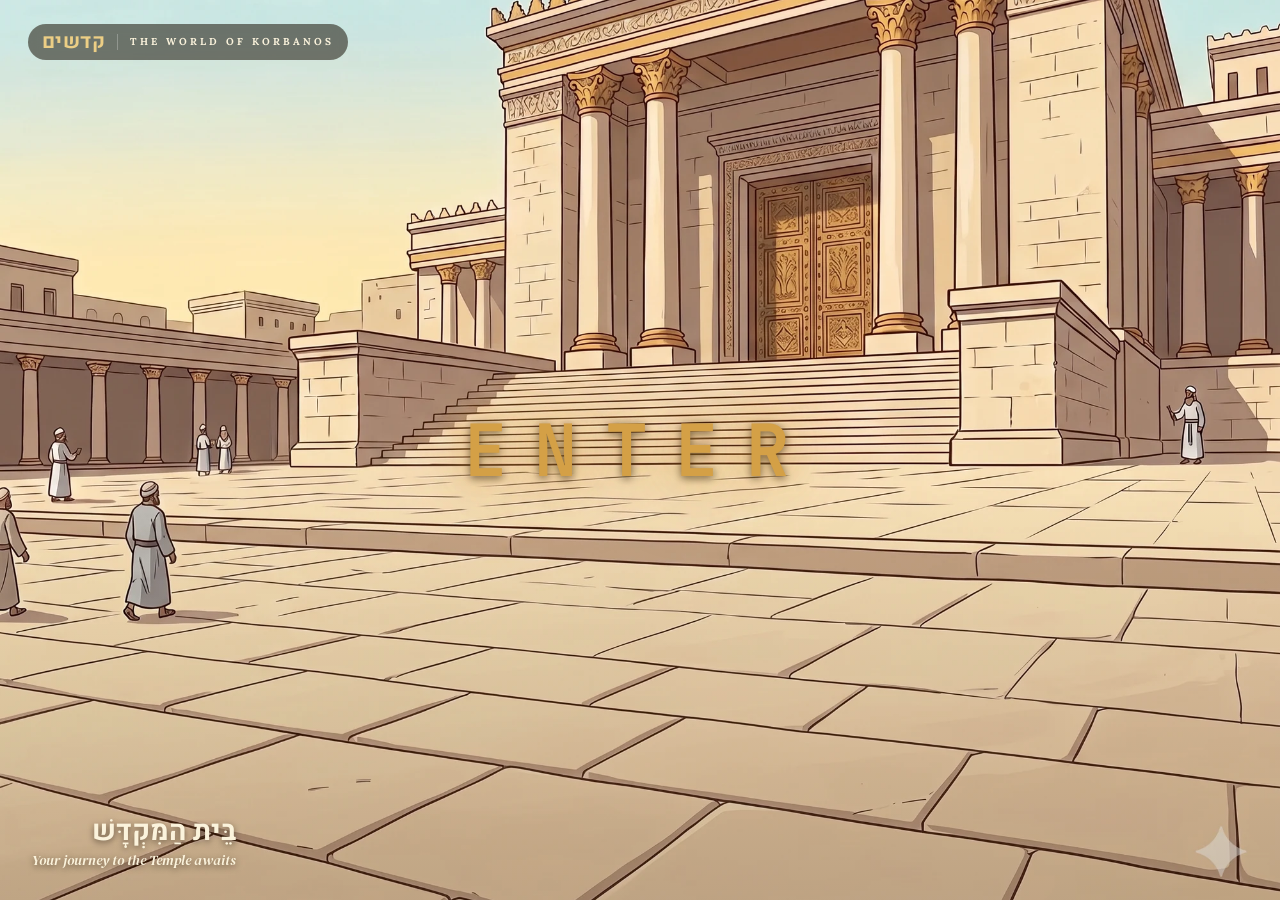
<file: web-app/kodshim-training.html>
<!doctype html>
<html lang="en">
<head>
<meta charset="utf-8" />
<meta name="viewport" content="width=device-width,initial-scale=1" />
<title>Kodshim Training</title>
<link rel="icon" href="data:image/svg+xml,%3Csvg xmlns='http://www.w3.org/2000/svg' viewBox='0 0 64 64'%3E%3Crect width='64' height='64' rx='12' fill='%23D4A046'/%3E%3Ctext x='32' y='44' font-size='34' text-anchor='middle' font-family='serif' fill='%232A1E10'%3E%D7%A7%3C/text%3E%3C/svg%3E" />

<!-- Fonts -->
<link rel="preconnect" href="https://fonts.googleapis.com" />
<link rel="preconnect" href="https://fonts.gstatic.com" crossorigin />
<link rel="stylesheet" href="https://fonts.googleapis.com/css2?family=DM+Serif+Display:ital@0;1&family=Lora:ital,wght@0,400;0,500;0,600;0,700;1,400;1,500&family=Lexend:wght@400;500;600;700&family=Atkinson+Hyperlegible:ital,wght@0,400;0,700;1,400;1,700&family=Heebo:wght@400;500;700;900&family=Frank+Ruhl+Libre:wght@400;500;700&family=JetBrains+Mono:wght@400;500&display=swap" />

<!-- Base palette + intro/welcome styles -->
<link rel="stylesheet" href="kodshim-styles.css" />
<!-- Lesson + quiz screen styles -->
<link rel="stylesheet" href="kodshim-screens.css" />
<!-- Shared pieces: stars, modals, settings -->
<link rel="stylesheet" href="kodshim-game.css" />
<!-- The journey map and the scene -->
<link rel="stylesheet" href="kodshim-play.css" />
</head>
<body>
  <div id="root"></div>

  <!-- React + Babel (vendored, so the game works offline and from any folder) -->
  <script src="vendor/react.production.min.js"></script>
  <script src="vendor/react-dom.production.min.js"></script>
  <script src="vendor/babel.min.js"></script>

  <!-- Content: one file per level, plus the cited source texts -->
  <script src="content/level-1.js"></script>
  <script src="content/level-2.js"></script>
  <script src="content/level-3.js"></script>
  <script src="content/level-4.js"></script>
  <script src="content/level-5.js"></script>
  <script src="kodshim-sources.js"></script>

  <!-- Engine (no React) -->
  <script src="kodshim-engine.js"></script>
  <script src="kodshim-music.js"></script>

  <!-- Components -->
  <script type="text/babel" src="kodshim-ui.jsx"></script>
  <script type="text/babel" src="kodshim-quiz.jsx"></script>
  <script type="text/babel" src="kodshim-intro.jsx"></script>
  <script type="text/babel" src="kodshim-scene.jsx"></script>
  <script type="text/babel" src="kodshim-map.jsx"></script>
  <script type="text/babel" src="kodshim-app.jsx"></script>
</body>
</html>
</file>
<file: web-app/kodshim-styles.css>
/* ─────────────────────────────────────────────────────────────────────
   KODSHIM — Level 1
   Single aesthetic: training manual for kohen-in-training.
   Warm cream paper · deep ink · single muted gold accent · tight type scale.
   ───────────────────────────────────────────────────────────────────── */

:root {
  /* color — inspired by the cartoon scenes' palette */
  --bg:        #C2B19E;          /* warm taupe (cartoon backdrop) */
  --bg-2:      #B0A18C;          /* deeper taupe shadow */
  --paper:     #F4E9CE;          /* cream parchment surface */
  --paper-2:   #FBF3DC;          /* lighter cream */
  --ink:       #2A1E10;          /* dark warm brown */
  --ink-soft:  #6B5538;
  --ink-mute:  #9B886A;
  --rule:      #C9B68A;
  --rule-soft: #DDC9A1;
  --gold:      #D4A046;          /* heichal doors */
  --gold-deep: #9A6E1F;
  --gold-pale: #ECCE85;
  --blue:      #4F77A4;          /* kohen gadol robe */
  --blue-deep: #2E5180;
  --blue-pale: #B9CBE0;
  --ok:        #6B8A3F;
  --err:       #B85A3D;
  --shadow:    0 2px 0 rgba(28,20,10,.08), 0 18px 40px -22px rgba(28,20,10,.5);

  /* type */
  --font-display: "DM Serif Display", "Lora", Georgia, serif;
  --font-body:    "Lora", Georgia, serif;
  --font-he:      "Heebo", "Frank Ruhl Libre", "David Libre", Arial, sans-serif;
  --font-mono:    "JetBrains Mono", ui-monospace, Menlo, monospace;

  /* scale */
  --t-cap:    12px;
  --t-tiny:   13px;
  --t-body:   16px;
  --t-lead:   18px;
  --t-h3:     22px;
  --t-h2:     28px;
  --t-h1:     38px;
  --t-he-inline: 22px;
  --t-he-card:   60px;
  --t-num-big:   44px;

  --radius:    10px;
  --radius-lg: 18px;
}

* { box-sizing: border-box; }
html, body {
  margin: 0; padding: 0;
  height: 100%;
  -webkit-font-smoothing: antialiased;
  text-rendering: optimizeLegibility;
}
body {
  font-family: var(--font-body);
  font-size: var(--t-body);
  line-height: 1.55;
  color: var(--ink);
  background: var(--bg);
  overflow: hidden;
}
/* warm paper grain */
body::before {
  content: ""; position: fixed; inset: 0;
  background:
    radial-gradient(rgba(110, 80, 30, .045) 1px, transparent 1.5px) 0 0 / 14px 14px,
    radial-gradient(rgba(110, 80, 30, .03) 1px, transparent 1.5px) 7px 7px / 14px 14px;
  pointer-events: none; z-index: 0;
}
button { font-family: inherit; cursor: pointer; }

/* ─── Shared atoms ─────────────────────────────────────────────────── */
.eyebrow {
  font-family: var(--font-mono);
  font-size: var(--t-cap);
  letter-spacing: .22em;
  text-transform: uppercase;
  color: var(--ink-soft);
}
.eyebrow b { color: var(--ink); font-weight: 500; }
.eyebrow.gold { color: var(--gold-deep); }
.eyebrow .sep::before { content: "·"; margin: 0 .55em; color: var(--ink-mute); }

.rule-line {
  display: flex; align-items: center; gap: 12px;
}
.rule-line::before, .rule-line::after {
  content: ""; flex: 1; height: 1px; background: var(--rule);
}

.he { font-family: var(--font-he); direction: rtl; unicode-bidi: isolate; }
.he-inline {
  font-family: var(--font-he);
  font-weight: 500;
  font-size: var(--t-he-inline);
  color: var(--ink);
  line-height: 1;
  direction: rtl;
  unicode-bidi: isolate;
}

.flourish {
  display: inline-block;
  font-family: var(--font-display);
  color: var(--gold);
  user-select: none;
}

/* ─── App shell ────────────────────────────────────────────────────── */
.app {
  position: relative; z-index: 1;
  width: 100vw; height: 100vh;
  display: flex; flex-direction: column;
  overflow: hidden;
}

.top-bar {
  display: flex; align-items: center; justify-content: space-between;
  padding: 16px 32px;
  border-bottom: 1px solid var(--rule);
  background: var(--bg);
  position: relative;
}
.brand {
  background: none; border: none; padding: 0;
  display: flex; align-items: baseline; gap: 14px;
  cursor: pointer;
}
.brand-mark {
  font-family: var(--font-he);
  font-weight: 500;
  font-size: 24px;
  color: var(--gold-deep);
  line-height: 1;
}
.brand-name {
  font-family: var(--font-display);
  font-size: 14px;
  font-weight: 600;
  letter-spacing: .32em;
  color: var(--ink);
}
.brand-sub {
  font-family: var(--font-mono);
  font-size: var(--t-cap);
  letter-spacing: .2em;
  text-transform: uppercase;
  color: var(--ink-soft);
}
.top-right {
  display: flex; align-items: center; gap: 18px;
}
.step-indicator {
  font-family: var(--font-mono);
  font-size: var(--t-cap);
  letter-spacing: .22em;
  text-transform: uppercase;
  color: var(--ink-soft);
}
.step-indicator b { color: var(--gold-deep); font-weight: 500; }

.stage {
  flex: 1;
  display: flex; align-items: stretch; justify-content: stretch;
  position: relative;
  overflow: hidden;
}

/* ─── Buttons ──────────────────────────────────────────────────────── */
.btn {
  display: inline-flex; align-items: center; gap: 10px;
  padding: 12px 22px;
  font-family: var(--font-display);
  font-size: var(--t-body);
  font-weight: 600;
  letter-spacing: .04em;
  color: var(--paper-2);
  background: var(--ink);
  border: 1px solid var(--ink);
  border-bottom: 3px solid #000;
  border-radius: var(--radius);
  transition: transform .12s, box-shadow .12s;
}
.btn:hover { transform: translateY(-1px); }
.btn:active { transform: translateY(1px); border-bottom-width: 2px; }
.btn.gold {
  background: var(--gold-deep); border-color: var(--gold-deep);
  border-bottom-color: #4d3508;
}
.btn.ghost {
  background: transparent; color: var(--ink); border-color: var(--rule);
  border-bottom: 1px solid var(--rule);
}
.btn.ghost:hover { background: var(--paper); }
.btn:disabled { opacity: .35; cursor: not-allowed; transform: none; }

.icon-btn {
  width: 36px; height: 36px;
  display: grid; place-items: center;
  background: var(--paper);
  border: 1px solid var(--rule);
  border-radius: var(--radius);
  border-bottom: 2px solid var(--rule);
  color: var(--ink);
  font-size: 16px;
  transition: transform .12s, background .12s;
}
.icon-btn:hover:not(:disabled) { transform: translateY(-1px); background: var(--paper-2); }
.icon-btn:disabled { opacity: .35; cursor: not-allowed; }

/* ─── INTRO · Welcome + Tutorial scenes ────────────────────────────── */
/* Both scenes share a full-bleed cartoon backdrop. Scene 2 brings in the
   kohen-gadol teaching scene on the right and overlays a vertical strip
   of 15 numbered steps. */

.intro {
  position: relative;
  width: 100%; height: 100%;
  overflow: hidden;
  background: var(--bg);
}

/* Crossfade in the tutorial scene when arriving from the welcome scene.
   The welcome scene unmounts as the tutorial mounts, so animating the
   fresh tutorial container gives a smooth fade-in over the previous frame. */
.intro-tutorial {
  animation: scene-fade-in 900ms ease-out both;
}
@keyframes scene-fade-in {
  from { opacity: 0; }
  to   { opacity: 1; }
}

/* The backdrop image (Heichal + steps illustration) */
.heichal-backdrop {
  position: absolute;
  top: 0; bottom: 0; left: 0;
  width: 100%;
  background: url("assets/heichal-steps.webp") center center / cover no-repeat;
  transition: width 1s cubic-bezier(.65,.05,.2,1),
              background-position 1s cubic-bezier(.65,.05,.2,1);
}
.intro-tutorial .heichal-backdrop {
  width: 100%;
  background-position: center center;
  filter: blur(5px) saturate(.9);
  transform: scale(1.05); /* hide soft edges left by the blur */
}
/* subtle ink wash on the bottom edge so the modal seats nicely */
.heichal-backdrop::after {
  content: "";
  position: absolute; inset: 0;
  background:
    linear-gradient(180deg, transparent 55%, rgba(28,20,10,.18) 100%);
  pointer-events: none;
}
/* darker veil on the tutorial scene so the card pops over the blurred backdrop */
.intro-tutorial .heichal-backdrop::after {
  background:
    linear-gradient(180deg, rgba(28,20,10,.18) 0%, rgba(28,20,10,.32) 100%);
}

/* Teaching scene pane (tutorial only) */
.teaching-pane {
  position: absolute;
  top: 0; right: 0; bottom: 0;
  width: 42%;
  background: var(--bg);
  display: flex; align-items: center; justify-content: center;
  padding: 48px 40px 120px;
  opacity: 0;
  transform: translateX(40px);
  pointer-events: none;
  transition: opacity .95s .35s ease, transform 1.05s .35s cubic-bezier(.65,.05,.2,1);
}
/* Tutorial: move the image to the LEFT, transparent background so the
   blurred Heichal shows through behind it */
.intro-tutorial .teaching-pane {
  left: 0; right: auto;
  width: 36%;
  background: transparent;
  padding: 64px 32px 96px;
  opacity: 1; transform: translateX(0);
  pointer-events: auto;
}
.intro-tutorial .teaching-img {
  max-width: 380px;
  filter: drop-shadow(0 12px 28px rgba(28,20,10,.35));
}

/* ─── Tutorial scene: two figures flanking the card ─────────────────── */
/* Each figure is anchored to the bottom of the scene at the same y as
   step 01 (which sits at bottom: 72px). align-items:flex-end keeps the
   image's bottom edge flush with step 01's bottom.
   Horizontally, both figures are positioned relative to the page's
   center — the left figure's RIGHT edge sits at (center - gap-left), the
   right figure's LEFT edge sits at (center + gap-right). Dial the two
   gap variables to push the figures apart or pull them in. */
.intro-tutorial {
  /* Card is max-width 500px and centered, so its outer edges live at
     center ± 250px. Default the gaps to 250px so each figure sits flush
     against the corresponding side of the card. Increase to add a gap. */
  --figure-gap-left: 250px;
  --figure-gap-right: 250px;
}
.intro-tutorial .figure {
  position: absolute;
  bottom: 72px;
  height: 62vh;
  max-height: 560px;
  display: flex;
  align-items: flex-end;
  justify-content: center;
  z-index: 4;
  pointer-events: none;
}
.intro-tutorial .figure-left {
  left: auto;
  right: calc(50% + var(--figure-gap-left));
}
.intro-tutorial .figure-right {
  left: calc(50% + var(--figure-gap-right));
  right: auto;
  /* The student should always read as smaller than the kohen gadol —
     cap this figure at 78% of the left figure's height. */
  height: calc(62vh * 0.78);
  max-height: calc(560px * 0.78);
}
.intro-tutorial .figure-img {
  height: 100%;
  width: auto;
  max-width: 38vw; /* safety cap so a very wide source can't overflow */
  object-fit: contain;
  filter: drop-shadow(0 14px 30px rgba(28,20,10,.40));
}
.teaching-img {
  width: 100%;
  max-width: 480px;
  height: auto;
  max-height: 100%;
  object-fit: contain;
  filter: drop-shadow(0 8px 24px rgba(28,20,10,.18));
}

/* Step indicator strip — vertical numbered chips along left edge of backdrop */
.steps-strip {
  position: absolute;
  top: 50%;
  left: 32px;
  transform: translateY(-50%);
  display: flex; flex-direction: column-reverse; /* 01 at bottom, 15 at top */
  gap: 6px;
  z-index: 6;
  opacity: 0;
  transition: opacity .8s .5s ease, transform .8s .5s ease;
}
.intro-tutorial .steps-strip {
  opacity: 1;
  /* Anchor to the bottom so the figures (also anchored to the bottom)
     line up with the bottom of step 01. */
  top: auto;
  bottom: 72px;
  left: auto;
  right: 56px;
  transform: none;
  align-items: flex-end; /* right-align chips inside the column */
  gap: 0;
}

.step-chip {
  position: relative;
  width: 44px; height: 28px;
  display: flex; align-items: center; justify-content: center;
  border: 1px solid var(--ink-soft);
  border-radius: 6px;
  background: rgba(244, 233, 206, .92);
  color: var(--ink);
  font-family: var(--font-body);
  font-size: 13px;
  font-weight: 600;
  letter-spacing: .04em;
  cursor: pointer;
  transition: transform .15s, background .15s, border-color .15s;
  padding: 0;
  font-family: inherit;
}
.step-chip:hover:not(:disabled) {
  transform: translateX(2px);
}
.step-chip.locked {
  background: rgba(176, 161, 140, .55);
  color: var(--ink-mute);
  border-color: var(--ink-mute);
  cursor: not-allowed;
}
.step-chip.active {
  background: var(--gold);
  border-color: var(--gold-deep);
  color: var(--paper-2);
  box-shadow: 0 2px 0 var(--gold-deep), 0 6px 20px -6px rgba(212,160,70,.7);
}
.step-chip.active::after {
  /* tiny chevron pointing into the scene */
  content: "›";
  position: absolute;
  right: -16px;
  top: 50%;
  transform: translateY(-50%);
  font-size: 16px;
  color: var(--gold-deep);
  font-weight: 700;
}

/* ─── Tutorial scene: chips rendered as a right-triangle staircase ──── */
/* Right edges are aligned (the strip is anchored at right: 56px and chips
   are flex-end aligned). Widths grow as the step number decreases, so the
   LEFT edges trace a diagonal — step 01 is the widest, step 15 the narrowest. */
.intro-tutorial .step-chip {
  width: calc(64px + (15 - var(--idx, 1)) * 12px); /* 64..232px */
  height: 32px;
  font-size: 14px;
  border-radius: 4px;
  border: 1.5px solid var(--ink-soft);
  border-bottom: 4px solid rgba(28,20,10,.45);
  background: rgba(244, 233, 206, .98);
  box-shadow:
    0 3px 0 rgba(28,20,10,.18),
    0 10px 18px -8px rgba(28,20,10,.45);
  transform: none;
  justify-content: flex-end;
  padding-right: 14px;
}
.intro-tutorial .step-chip:hover:not(:disabled) {
  transform: translateX(-4px);
  filter: brightness(1.05);
}
.intro-tutorial .step-chip.locked {
  background: rgba(176, 161, 140, .75);
  color: var(--ink);
  border-color: rgba(28, 20, 10, .55);
}
.intro-tutorial .step-chip.active {
  background: var(--gold);
  border-color: var(--gold-deep);
  border-bottom-color: var(--gold-deep);
  color: var(--paper-2);
  box-shadow:
    0 3px 0 var(--gold-deep),
    0 12px 22px -6px rgba(212,160,70,.7);
}
.intro-tutorial .step-chip.active::after {
  display: none; /* chevron pointed into the old right-side scene; not needed now */
}

/* Steps strip label */
.steps-strip-label {
  margin-bottom: 4px;
  font-family: var(--font-body);
  font-size: 11px;
  font-weight: 600;
  letter-spacing: .2em;
  text-transform: uppercase;
  color: var(--paper-2);
  text-shadow: 0 1px 2px rgba(28,20,10,.4);
  writing-mode: vertical-rl;
  transform: rotate(180deg);
  align-self: center;
  margin-top: 6px;
}

/* Overlay layer for popups */
.intro-overlay {
  position: absolute; inset: 0;
  display: flex; align-items: center; justify-content: center;
  pointer-events: none;
  z-index: 10;
  padding: 32px;
}
.intro-tutorial .intro-overlay {
  align-items: center;
  justify-content: center;
  padding: 32px;
}

.intro-modal {
  pointer-events: auto;
  background: rgba(251, 243, 220, 0.96);
  -webkit-backdrop-filter: blur(10px) saturate(120%);
  backdrop-filter: blur(10px) saturate(120%);
  border: 1.5px solid var(--gold);
  border-bottom: 4px solid var(--gold-deep);
  border-radius: 18px;
  padding: 36px 44px;
  box-shadow:
    0 30px 80px -20px rgba(28,20,10,.55),
    0 8px 24px -8px rgba(28,20,10,.35),
    inset 0 1px 0 rgba(255,255,255,.6);
  text-align: left;
  position: relative;
  z-index: 12;
  opacity: 1;
}
.intro-modal::before {
  content: "✦";
  position: absolute;
  top: 14px; right: 18px;
  color: var(--gold);
  opacity: .55;
  font-size: 13px;
}

.brand-mark-big {
  font-family: var(--font-he);
  font-size: 32px;
  font-weight: 700;
  color: var(--gold-deep);
  line-height: 1;
  display: block;
  letter-spacing: .02em;
}
.modal-h {
  font-family: var(--font-display);
  font-weight: 400;
  font-size: var(--t-h1);
  line-height: 1.1;
  margin: 10px 0 12px;
  color: var(--ink);
  letter-spacing: -.005em;
}
.modal-h.sm { font-size: 26px; }
.modal-p {
  font-family: var(--font-body);
  font-size: 16px;
  line-height: 1.6;
  color: var(--ink-soft);
  margin: 0 0 24px;
  max-width: 44ch;
}
.modal-p .em { color: var(--blue-deep); font-style: italic; font-weight: 500; }
.modal-foot {
  margin-top: 18px;
  padding-top: 16px;
  border-top: 1px dashed var(--rule);
  display: flex; align-items: center; gap: 10px;
}
.dot-sep { color: var(--ink-mute); }

/* Eyebrow refresh — friendlier without mono caps */
.eyebrow {
  font-family: var(--font-body);
  font-size: 12px;
  font-weight: 600;
  letter-spacing: .2em;
  text-transform: uppercase;
  color: var(--ink-soft);
}
.eyebrow.gold { color: var(--gold-deep); }
.eyebrow.blue { color: var(--blue-deep); }

.btn.lg { padding: 14px 28px; font-size: 17px; white-space: nowrap; }
.btn .arrow { display: inline-block; transition: transform .2s; margin-left: 10px; font-weight: 400; }
.btn:hover .arrow { transform: translateX(4px); }

/* Welcome modal — slightly larger, centered */
.welcome-modal {
  max-width: 480px;
  animation: welcome-fade-in 350ms ease-out both;
}
@keyframes welcome-fade-in {
  from { opacity: 0; transform: translateY(8px); }
  to   { opacity: 1; transform: translateY(0); }
}

/* Tutorial modal — bottom-left of backdrop (leaves teaching pane visible) */
.tutorial-modal {
  max-width: 500px; width: auto;
  /* The card now carries more copy — keep it inside the viewport and
     let the body scroll if the user is on a short window. */
  max-height: 78vh;
  overflow-y: auto;
  overscroll-behavior: contain;
}
/* Callout for the "three hearts" point — visually separate from the list */
.tutorial-callout {
  margin: 4px 0 20px;
  padding: 12px 14px;
  background: rgba(212, 160, 70, 0.10);
  border-left: 3px solid var(--gold-deep);
  border-radius: 4px;
}
.tutorial-callout strong {
  font-family: var(--font-display);
  font-weight: 400;
  font-size: 16px;
  color: var(--ink);
  display: block;
  margin-bottom: 4px;
  line-height: 1.2;
}
.tutorial-callout p {
  font-family: var(--font-body);
  font-size: 13px;
  line-height: 1.5;
  color: var(--ink-soft);
  margin: 0;
}
.tutorial-list {
  list-style: none; padding: 0; margin: 0 0 20px;
  display: flex; flex-direction: column; gap: 12px;
}
.tutorial-list li {
  display: grid; grid-template-columns: 36px 1fr; gap: 12px;
  align-items: flex-start;
}
.tutorial-list .num {
  font-family: var(--font-display);
  font-size: 22px;
  color: var(--gold-deep);
  line-height: 1;
  padding-top: 2px;
  font-weight: 400;
}
.tutorial-list strong {
  font-family: var(--font-display);
  font-weight: 400;
  font-size: 18px;
  color: var(--ink);
  display: block;
  margin-bottom: 2px;
  line-height: 1.2;
}
.tutorial-list p {
  font-family: var(--font-body);
  font-size: 14px;
  line-height: 1.5;
  color: var(--ink-soft);
  margin: 0;
}
.he-inline-sm {
  font-family: var(--font-he);
  font-weight: 700;
  color: var(--gold-deep);
  font-size: 15px;
  direction: rtl;
  unicode-bidi: isolate;
}

/* Decorative scene caption — sits over the backdrop, welcome scene only */
.scene-caption {
  position: absolute;
  left: 32px; bottom: 28px;
  z-index: 6;
  display: flex; flex-direction: column; gap: 4px;
  color: var(--paper-2);
  text-shadow: 0 2px 6px rgba(28,20,10,.55);
  opacity: 1;
  transition: opacity .6s ease;
}
.intro-tutorial .scene-caption { opacity: 0; pointer-events: none; }
.scene-caption .he {
  font-family: var(--font-he);
  font-weight: 700;
  font-size: 28px;
  line-height: 1;
}
.scene-caption .en {
  font-family: var(--font-display);
  font-style: italic;
  font-size: 14px;
}

/* Kodshim wordmark in top-left of intro */
.intro-brand {
  position: absolute;
  top: 24px; left: 28px;
  z-index: 7;
  display: flex; align-items: center; gap: 12px;
  padding: 8px 14px;
  background: rgba(28, 20, 10, .55);
  -webkit-backdrop-filter: blur(8px);
  backdrop-filter: blur(8px);
  border-radius: 999px;
  color: var(--paper-2);
}
.intro-brand .he {
  font-family: var(--font-he);
  font-weight: 700;
  font-size: 20px;
  letter-spacing: .02em;
  color: var(--gold-pale);
  line-height: 1;
}
.intro-brand .en {
  font-family: var(--font-body);
  font-weight: 700;
  font-size: 10px;
  letter-spacing: .3em;
  line-height: 1;
}
.intro-brand .sep {
  width: 1px; height: 16px; background: rgba(255,255,255,.25);
}

/* ─── Tool strip (post-card tutorial scene) ─────────────────────────── */
.tool-strip {
  position: absolute;
  top: 24px;
  right: 28px;
  z-index: 8;
  display: flex; gap: 8px;
  padding: 6px;
  background: rgba(28, 20, 10, .55);
  -webkit-backdrop-filter: blur(8px);
  backdrop-filter: blur(8px);
  border-radius: 999px;
}
.tool-btn {
  position: relative;
  display: inline-flex; align-items: center; gap: 8px;
  padding: 8px 14px;
  border: 1px solid transparent;
  border-radius: 999px;
  background: transparent;
  color: var(--paper-2);
  cursor: pointer;
  font-family: var(--font-body);
  font-size: 12px;
  font-weight: 600;
  letter-spacing: .1em;
  text-transform: uppercase;
  transition: background-color .15s ease, color .15s ease, border-color .15s ease;
}
.tool-btn:hover {
  background: rgba(255,255,255,.08);
  border-color: rgba(255,255,255,.2);
}
.tool-btn .tool-ico {
  display: inline-flex; align-items: center; justify-content: center;
  width: 22px; height: 22px;
  border-radius: 999px;
  background: rgba(255,255,255,.12);
  font-family: var(--font-display);
  font-size: 14px;
  font-weight: 600;
  line-height: 1;
}
.tool-btn .tool-ico.he {
  font-family: var(--font-he);
  font-size: 12px;
}
.tool-btn .tool-label { line-height: 1; }
.tool-btn.coming-soon {
  cursor: not-allowed;
  opacity: .55;
}
.tool-btn.coming-soon:hover {
  background: rgba(255,255,255,.04);
  border-color: transparent;
}
.tool-btn.active {
  background: rgba(212, 160, 70, .22);
  border-color: rgba(212, 160, 70, .55);
  color: var(--gold-pale);
}
.tool-btn .tool-ico.playing {
  background: var(--gold);
  color: var(--ink);
  animation: tool-ico-pulse 1.6s ease-in-out infinite;
}
@keyframes tool-ico-pulse {
  0%, 100% { box-shadow: 0 0 0 0 rgba(212, 160, 70, .55); }
  50%      { box-shadow: 0 0 0 6px rgba(212, 160, 70, 0); }
}

/* Hidden audio elements for the Levi'im ensemble */
.audio-rack {
  position: absolute;
  width: 0; height: 0;
  overflow: hidden;
  pointer-events: none;
}

/* ─── Music card (centered modal, opened from the Music tab or
       "What's this music?" link on the welcome card) ─────────────────── */
.music-overlay {
  /* the overlay backdrop catches clicks to close — but the card itself
     stops propagation */
  pointer-events: auto;
  background: rgba(28, 20, 10, .42);
  -webkit-backdrop-filter: blur(2px);
  backdrop-filter: blur(2px);
  z-index: 20;
  animation: music-overlay-in 200ms ease-out both;
}
@keyframes music-overlay-in {
  from { opacity: 0; }
  to   { opacity: 1; }
}
.music-modal {
  width: min(760px, 96%);
  max-height: calc(100vh - 32px);
  padding: 24px 32px 22px;
  overflow-y: auto;
  overscroll-behavior: contain;
  padding-top: 30px;
  animation: music-modal-in 280ms ease-out both;
}
.music-modal::before { display: none; }
@keyframes music-modal-in {
  from { opacity: 0; transform: translateY(8px) scale(.985); }
  to   { opacity: 1; transform: translateY(0) scale(1); }
}
.modal-close {
  position: absolute;
  top: 12px; right: 14px;
  width: 30px; height: 30px;
  display: grid; place-items: center;
  border: 1px solid var(--rule);
  border-radius: 999px;
  background: var(--paper-2);
  color: var(--ink);
  font-family: var(--font-display);
  font-size: 18px;
  line-height: 1;
  cursor: pointer;
  transition: background .15s, transform .15s, border-color .15s;
  z-index: 2;
}
.modal-close:hover {
  background: var(--gold-pale);
  border-color: var(--gold-deep);
  transform: rotate(90deg);
}
.music-modal-body {
  display: flex;
  flex-direction: row;
  align-items: flex-start;
  gap: 18px;
  margin: 10px 0 14px;
}
.music-modal-text { flex: 1; min-width: 0; }
.music-modal-text .modal-p { font-size: 15px; line-height: 1.45; }
.music-modal-img {
  display: block;
  width: 230px;
  flex: 0 0 230px;
  height: auto;
  border-radius: 12px;
  border: 1px solid var(--rule);
  background: var(--paper-2);
  filter: drop-shadow(0 8px 18px rgba(28,20,10,.18));
}
.music-modal-text .modal-p { margin-bottom: 12px; max-width: none; }
.music-modal-text .modal-p:last-child { margin-bottom: 0; }
.music-caveat {
  font-style: italic;
  background: rgba(212, 160, 70, .10);
  border-left: 3px solid var(--gold-deep);
  padding: 8px 12px;
  border-radius: 4px;
  font-size: 12.5px !important;
  line-height: 1.5;
}
.music-caveat strong {
  font-style: normal;
  font-family: var(--font-display);
  color: var(--ink);
  margin-right: 4px;
}
.music-mixer {
  border-top: 1px dashed var(--rule);
  padding-top: 12px;
}
.music-mixer-head {
  display: flex; align-items: center; justify-content: space-between;
  gap: 12px;
  margin-bottom: 10px;
}
.music-modal-foot {
  margin: 10px 0 0;
  font-family: var(--font-display);
  font-style: italic;
  font-size: 12px;
  color: var(--ink-soft);
  line-height: 1.5;
}

.music-toggle {
  display: inline-flex; align-items: center; gap: 8px;
  padding: 5px 12px;
  border-radius: 999px;
  border: 1px solid var(--gold-deep);
  background: var(--paper-2);
  color: var(--ink);
  font-family: var(--font-body);
  font-size: 11px;
  font-weight: 700;
  letter-spacing: .14em;
  text-transform: uppercase;
  cursor: pointer;
  transition: background .15s, color .15s;
}
.music-toggle.on {
  background: var(--gold-deep);
  color: var(--paper-2);
}
.music-toggle .dot {
  width: 6px; height: 6px; border-radius: 999px;
  background: currentColor;
}
.music-list {
  list-style: none;
  margin: 0; padding: 0;
  display: flex; flex-direction: column; gap: 6px;
}
.music-item {
  display: grid;
  grid-template-columns: 28px 1fr auto 170px;
  grid-template-rows: auto;
  align-items: center;
  gap: 6px 12px;
  padding: 7px 12px;
  border: 1px solid var(--rule);
  border-radius: 10px;
  background: var(--paper-2);
}
.music-item > .music-icon   { grid-row: 1; grid-column: 1; }
.music-item > .music-name   { grid-row: 1; grid-column: 2; }
.music-item > .music-status { grid-row: 1; grid-column: 3; }
.music-item > .music-volume { grid-row: 1; grid-column: 4; }
@media (max-width: 720px) {
  .music-modal-body { flex-direction: column; }
  .music-modal-img { width: 100%; flex-basis: auto; }
  .music-item { grid-template-columns: 28px 1fr auto; grid-template-rows: auto auto; }
  .music-item > .music-volume { grid-row: 2; grid-column: 1 / -1; }
}
.music-item.locked {
  background: rgba(176, 161, 140, .35);
  color: var(--ink-soft);
}
.music-item.playing {
  border-color: var(--gold-deep);
  background: rgba(212, 160, 70, .14);
}
.music-icon {
  display: grid; place-items: center;
  width: 28px; height: 28px;
  border-radius: 999px;
  background: var(--gold-pale);
  color: var(--ink);
  font-family: var(--font-display);
  font-size: 14px;
  font-weight: 600;
}
.music-item.locked .music-icon {
  background: rgba(28, 20, 10, .18);
  color: var(--ink-mute);
}
.music-item.playing .music-icon {
  background: var(--gold);
  color: var(--ink);
}
.music-name {
  display: flex; flex-direction: row; align-items: baseline; gap: 10px;
  min-width: 0;
}
@media (max-width: 720px) { .music-name { flex-direction: column; gap: 2px; } }
.music-name .he {
  font-family: var(--font-he);
  font-weight: 600;
  font-size: 17px;
  color: var(--ink);
  direction: rtl;
  line-height: 1;
}
.music-item.locked .music-name .he { color: var(--ink-soft); }
.music-name .en {
  font-family: var(--font-display);
  font-style: italic;
  font-size: 12px;
  color: var(--ink-soft);
  line-height: 1.2;
}
.music-status {
  font-family: var(--font-mono);
  font-size: 10px;
  letter-spacing: .18em;
  text-transform: uppercase;
  color: var(--gold-deep);
  white-space: nowrap;
}
.music-item.locked .music-status { color: var(--ink-mute); }
.music-bars {
  display: inline-flex; align-items: flex-end; gap: 2px;
  height: 14px;
}
.music-bars span {
  width: 3px;
  background: var(--gold-deep);
  border-radius: 1px;
  animation: music-bar 1s ease-in-out infinite;
}
.music-bars span:nth-child(1) { animation-delay: -.6s; height: 60%; }
.music-bars span:nth-child(2) { animation-delay: -.3s; height: 90%; }
.music-bars span:nth-child(3) { animation-delay:  0s;  height: 40%; }
@keyframes music-bar {
  0%, 100% { transform: scaleY(.4); }
  50%      { transform: scaleY(1); }
}

/* Per-instrument volume slider — themed range input */
.music-volume {
  -webkit-appearance: none;
  appearance: none;
  width: 100%;
  height: 22px;
  background: transparent;
  padding: 0;
  margin: 0;
  cursor: pointer;
}
.music-volume:disabled { cursor: not-allowed; opacity: .5; }
.music-volume::-webkit-slider-runnable-track {
  height: 4px;
  border-radius: 999px;
  background: var(--rule-soft);
}
.music-volume::-moz-range-track {
  height: 4px;
  border-radius: 999px;
  background: var(--rule-soft);
}
.music-volume::-webkit-slider-thumb {
  -webkit-appearance: none;
  appearance: none;
  width: 14px; height: 14px;
  margin-top: -5px;
  border-radius: 999px;
  background: var(--gold-deep);
  border: 2px solid var(--paper-2);
  box-shadow: 0 1px 3px rgba(28,20,10,.4);
  cursor: pointer;
  transition: transform .12s;
}
.music-volume::-moz-range-thumb {
  width: 14px; height: 14px;
  border-radius: 999px;
  background: var(--gold-deep);
  border: 2px solid var(--paper-2);
  box-shadow: 0 1px 3px rgba(28,20,10,.4);
  cursor: pointer;
}
.music-volume:hover:not(:disabled)::-webkit-slider-thumb { transform: scale(1.15); }
.music-item.playing .music-volume::-webkit-slider-runnable-track,
.music-item.playing .music-volume::-moz-range-track {
  background: linear-gradient(90deg, var(--gold) 0%, var(--gold-pale) 100%);
}
.music-item.locked .music-volume::-webkit-slider-thumb,
.music-item.locked .music-volume::-moz-range-thumb {
  background: var(--ink-mute);
}

/* ─── Card CTAs + "What's this music?" link ────────────────────────── */
.welcome-eyebrow { margin-top: 10px; }
.tutorial-cta {
  display: flex;
  align-items: center;
  flex-wrap: wrap;
  gap: 14px 18px;
  margin-top: 4px;
}
.link-btn {
  background: none;
  border: none;
  padding: 4px 2px;
  font-family: var(--font-display);
  font-style: italic;
  font-size: 14px;
  color: var(--gold-deep);
  cursor: pointer;
  display: inline-flex;
  align-items: center;
  gap: 6px;
  border-bottom: 1px dashed transparent;
  transition: border-color .15s, color .15s;
}
.link-btn:hover {
  color: var(--ink);
  border-bottom-color: var(--gold-deep);
}
.link-btn .link-ico {
  display: inline-grid; place-items: center;
  width: 18px; height: 18px;
  border-radius: 999px;
  background: var(--gold-pale);
  color: var(--ink);
  font-size: 11px;
  font-style: normal;
}

/* ─── ENTER button on welcome scene ─────────────────────────────────── */
@keyframes enter-pulse {
  0%, 100% { opacity: 1; }
  50%       { opacity: .35; }
}
.enter-cta {
  position: absolute; inset: 0;
  display: flex; align-items: center; justify-content: center;
  pointer-events: none;
  z-index: 10;
}
.enter-btn {
  pointer-events: auto;
  background: none;
  border: none;
  padding: 0;
  font-family: var(--font-mono);
  font-size: 72px;
  font-weight: 700;
  letter-spacing: .38em;
  text-transform: uppercase;
  color: var(--gold);
  text-shadow: 0 0 40px rgba(212, 160, 70, .9), 0 0 80px rgba(212, 160, 70, .5), 0 2px 8px rgba(28,20,10,.7);
  cursor: pointer;
  animation: enter-pulse 1.4s ease-in-out infinite;
}
.enter-btn:hover {
  animation-play-state: paused;
  opacity: 1;
}

/* ─── "Start here" arrow pointing to step 01 ────────────────────────── */
@keyframes start-here-pulse {
  0%, 100% { opacity: 1; transform: translateX(0); }
  50%      { opacity: .55; transform: translateX(-6px); }
}
.start-here {
  position: absolute;
  /* Step 01 sits at bottom: 72px and is 32px tall — center on it. */
  bottom: calc(72px + 16px - 12px);
  /* Strip's right edge is at right: 56px, widest chip is 232px → step 01
     reaches right: 288px. Place the arrow just to its left. */
  right: 300px;
  z-index: 7;
  display: inline-flex; align-items: center; gap: 10px;
  padding: 6px 14px;
  border-radius: 999px;
  background: rgba(28, 20, 10, .65);
  -webkit-backdrop-filter: blur(6px);
  backdrop-filter: blur(6px);
  color: var(--gold-pale);
  font-family: var(--font-display);
  font-style: italic;
  font-size: 16px;
  letter-spacing: .02em;
  white-space: nowrap;
  cursor: pointer;
  border: none;
  animation: start-here-pulse 1.2s ease-in-out infinite;
}
.start-here-arrow {
  font-family: var(--font-body);
  font-style: normal;
  font-size: 22px;
  font-weight: 700;
  line-height: 1;
  color: var(--gold);
}


/* ─── LEARN ────────────────────────────────────────────────────────── */
.learn {
  width: 100%; height: 100%;
  display: grid; grid-template-rows: auto 1fr auto;
}
.learn-head {
  display: flex; align-items: center; justify-content: space-between;
  padding: 16px 40px;
  border-bottom: 1px solid var(--rule);
  gap: 24px;
}
.learn-head .crumbs {
  display: flex; align-items: center; gap: 14px;
}
.learn-progress {
  display: flex; align-items: center; gap: 14px;
  flex: 1; justify-content: flex-end;
}
.learn-bar {
  width: 280px; height: 4px;
  background: var(--rule-soft);
  border-radius: 999px; overflow: hidden;
}
.learn-bar-fill {
  height: 100%;
  background: var(--gold);
  transition: width .35s cubic-bezier(.5,.1,.2,1);
}
.learn-body {
  display: grid;
  grid-template-columns: 1fr;
  align-items: center; justify-items: center;
  padding: 36px 56px;
  overflow-y: auto;
}

/* Unified card chrome */
.card {
  width: min(820px, 96%);
  background: var(--paper);
  border: 1px solid var(--rule);
  border-bottom: 3px solid var(--rule);
  border-radius: var(--radius-lg);
  box-shadow: var(--shadow);
  padding: 44px 52px;
}
.card .card-eyebrow {
  display: flex; align-items: center; justify-content: space-between;
  margin-bottom: 22px;
  padding-bottom: 14px;
  border-bottom: 1px solid var(--rule);
}

/* Vocab card */
.vocab {
  display: grid;
  grid-template-columns: 1fr 1.4fr;
  gap: 44px;
  align-items: center;
}
.vocab-image {
  aspect-ratio: 1 / 1;
  background:
    repeating-linear-gradient(45deg, var(--bg) 0 8px, transparent 8px 16px),
    var(--bg-2);
  border: 1px dashed var(--rule);
  border-radius: var(--radius);
  display: grid; place-items: center;
  font-family: var(--font-mono);
  font-size: var(--t-cap);
  letter-spacing: .14em;
  text-transform: uppercase;
  color: var(--ink-soft);
  text-align: center;
  padding: 12px;
  line-height: 1.7;
}
.vocab-meta { display: flex; flex-direction: column; align-items: flex-start; gap: 14px; }
.vocab-hero {
  font-family: var(--font-he);
  font-size: var(--t-he-card);
  font-weight: 500;
  color: var(--ink);
  direction: rtl;
  line-height: 1;
  margin: 0;
}
.vocab-translit {
  font-family: var(--font-display);
  font-style: italic;
  font-size: var(--t-h3);
  color: var(--gold-deep);
  line-height: 1.1;
}
.vocab-english {
  font-family: var(--font-body);
  font-size: var(--t-body);
  color: var(--ink);
  max-width: 36ch;
  margin: 0;
}

.group-pill {
  display: inline-flex; align-items: center; gap: 10px;
  font-family: var(--font-mono);
  font-size: var(--t-cap);
  letter-spacing: .22em;
  text-transform: uppercase;
  padding: 5px 12px;
  border-radius: 999px;
  border: 1px solid var(--rule);
  background: var(--paper-2);
  color: var(--ink-soft);
}
.group-pill .he {
  font-family: var(--font-he);
  font-size: 15px;
  letter-spacing: 0;
  text-transform: none;
  color: var(--ink);
}
.group-pill .dot {
  width: 7px; height: 7px; border-radius: 999px; background: var(--gold);
}

/* Concept card */
.concept-q {
  font-family: var(--font-display);
  font-weight: 500;
  font-size: var(--t-h2);
  line-height: 1.3;
  margin: 0 0 24px;
  color: var(--ink);
  letter-spacing: -.005em;
}
.concept-a-label {
  font-family: var(--font-mono);
  font-size: var(--t-cap);
  letter-spacing: .22em;
  text-transform: uppercase;
  color: var(--gold-deep);
  margin-bottom: 8px;
  display: flex; align-items: center; gap: 10px;
}
.concept-a-label::before {
  content: ""; display: inline-block; width: 18px; height: 1px; background: var(--gold-deep);
}
.concept-a {
  font-family: var(--font-body);
  font-size: var(--t-lead);
  line-height: 1.6;
  margin: 0 0 24px;
  color: var(--ink);
}

.terms {
  display: flex; flex-wrap: wrap; gap: 10px;
  margin-bottom: 24px;
}
.term-chip {
  display: inline-flex; align-items: baseline; gap: 10px;
  padding: 8px 14px;
  background: var(--paper-2);
  border: 1px solid var(--rule);
  border-radius: var(--radius);
}
.term-chip .he {
  font-family: var(--font-he);
  font-weight: 500;
  font-size: var(--t-he-inline);
  color: var(--ink);
  line-height: 1;
}
.term-chip .tl {
  font-family: var(--font-display);
  font-style: italic;
  font-size: var(--t-tiny);
  color: var(--gold-deep);
}
.term-chip .en {
  font-family: var(--font-body);
  font-size: var(--t-tiny);
  color: var(--ink-soft);
}
.term-chip .en::before { content: "— "; color: var(--ink-mute); }

.sources {
  display: flex; gap: 28px; flex-wrap: wrap;
  padding-top: 16px;
  border-top: 1px dashed var(--rule);
}
.sources .src {
  font-family: var(--font-mono);
  font-size: var(--t-cap);
  letter-spacing: .2em;
  text-transform: uppercase;
  color: var(--ink-soft);
  display: inline-flex; align-items: baseline; gap: 8px;
}
.sources .src b {
  font-family: var(--font-display);
  font-size: var(--t-tiny);
  letter-spacing: 0;
  text-transform: none;
  color: var(--ink);
  font-weight: 500;
}

/* Section divider screen */
.divider-screen {
  width: min(640px, 92%);
  text-align: center;
}
.divider-screen .eye { margin-bottom: 18px; }
.divider-screen h2 {
  font-family: var(--font-display);
  font-weight: 500;
  font-size: var(--t-h1);
  line-height: 1.1;
  margin: 0 0 16px;
  letter-spacing: -.01em;
}
.divider-screen .he-flourish {
  font-family: var(--font-he);
  font-size: 36px;
  color: var(--gold-deep);
  margin-bottom: 18px;
  font-weight: 500;
}
.divider-screen p {
  font-family: var(--font-display);
  font-style: italic;
  font-size: var(--t-lead);
  line-height: 1.5;
  color: var(--ink-soft);
  max-width: 52ch;
  margin: 0 auto 28px;
}

/* Learn foot */
.learn-foot {
  display: flex; align-items: center; justify-content: space-between;
  padding: 18px 40px;
  border-top: 1px solid var(--rule);
  background: var(--bg);
}
.learn-counter {
  font-family: var(--font-mono);
  font-size: var(--t-cap);
  letter-spacing: .22em;
  text-transform: uppercase;
  color: var(--ink-soft);
}
.learn-counter b { color: var(--ink); }

.kbd-hint {
  display: flex; gap: 6px; align-items: center;
  font-family: var(--font-mono); font-size: var(--t-cap);
  color: var(--ink-mute);
}
.kbd {
  display: inline-block;
  padding: 2px 6px;
  border: 1px solid var(--rule);
  border-bottom: 2px solid var(--rule);
  border-radius: 4px;
  background: var(--paper);
  font-family: var(--font-mono);
  font-size: 10px;
  color: var(--ink-soft);
  min-width: 16px; text-align: center;
}

/* ─── QUIZ ────────────────────────────────────────────────────────── */
.quiz {
  width: 100%; height: 100%;
  display: grid; grid-template-rows: auto 1fr auto;
}

.quiz-head {
  display: grid;
  grid-template-columns: auto 1fr auto auto;
  align-items: center;
  padding: 14px 40px;
  border-bottom: 1px solid var(--rule);
  gap: 20px;
}
.hearts { display: flex; gap: 6px; align-items: center; }
.heart {
  width: 18px; height: 16px;
  background: var(--err);
  clip-path: path("M9 16 L1 7.5 a4.5 4.5 0 0 1 6.36 -6.36 L9 2.78 L10.64 1.14 A4.5 4.5 0 0 1 17 7.5 Z");
  transition: opacity .25s, transform .25s;
}
.heart.lost {
  background: var(--rule);
  opacity: .5;
  transform: scale(.85);
}

.quiz-bar {
  height: 4px;
  background: var(--rule-soft);
  border-radius: 999px; overflow: hidden;
  max-width: 540px;
}
.quiz-bar-fill { height: 100%; background: var(--gold); transition: width .4s cubic-bezier(.5,.1,.2,1); }

.quiz-counter {
  font-family: var(--font-mono); font-size: var(--t-cap);
  letter-spacing: .22em; text-transform: uppercase;
  color: var(--ink-soft);
}

.quiz-body {
  padding: 40px 56px;
  overflow-y: auto;
  display: flex; flex-direction: column; align-items: center;
}

.q-prompt {
  font-family: var(--font-display);
  font-weight: 500;
  font-size: var(--t-h2);
  line-height: 1.3;
  color: var(--ink);
  text-align: center;
  margin: 0 auto 12px;
  max-width: 28ch;
  letter-spacing: -.005em;
}
.q-sub {
  font-family: var(--font-mono);
  font-size: var(--t-cap);
  letter-spacing: .22em;
  text-transform: uppercase;
  color: var(--ink-soft);
  margin: 0 0 32px;
}

/* MC + TAP */
.mc-grid {
  display: grid;
  grid-template-columns: repeat(2, minmax(0, 1fr));
  gap: 14px;
  width: min(720px, 96%);
}
.mc-option {
  background: var(--paper);
  border: 1px solid var(--rule);
  border-bottom: 3px solid var(--rule);
  border-radius: var(--radius);
  padding: 18px 22px;
  font: inherit;
  text-align: left;
  display: flex; align-items: center; gap: 14px;
  transition: transform .14s, border-color .14s, background .14s;
  color: var(--ink);
  font-family: var(--font-body);
  font-size: var(--t-body);
  line-height: 1.4;
}
.mc-option:hover:not(:disabled) {
  transform: translateY(-1px);
  border-color: var(--ink);
  border-bottom-color: var(--ink);
}
.mc-option.tap-style {
  justify-content: center;
  font-family: var(--font-he);
  font-weight: 500;
  font-size: 38px;
  direction: rtl;
  padding: 24px;
  min-height: 92px;
}
.mc-option.correct {
  background: #E8E9D3;
  border-color: var(--ok);
  border-bottom-color: var(--ok);
}
.mc-option.wrong {
  background: #ECD9CF;
  border-color: var(--err);
  border-bottom-color: var(--err);
}
.mc-key {
  width: 30px; height: 30px;
  flex-shrink: 0;
  border-radius: 999px;
  border: 1px solid var(--rule);
  background: var(--paper-2);
  display: grid; place-items: center;
  font-family: var(--font-display);
  font-size: 13px;
  font-weight: 600;
  color: var(--ink-soft);
}
.mc-option.correct .mc-key { background: var(--ok); color: var(--paper-2); border-color: var(--ok); }
.mc-option.wrong   .mc-key { background: var(--err); color: var(--paper-2); border-color: var(--err); }

/* MATCH */
.match-grid {
  display: grid; grid-template-columns: 1fr 1fr;
  gap: 44px; width: min(720px, 96%);
}
.match-col-title {
  font-family: var(--font-mono); font-size: var(--t-cap);
  letter-spacing: .22em; text-transform: uppercase;
  color: var(--ink-soft);
  text-align: center; margin-bottom: 12px;
}
.match-stack { display: flex; flex-direction: column; gap: 10px; }
.match-card {
  background: var(--paper);
  border: 1px solid var(--rule);
  border-bottom: 3px solid var(--rule);
  border-radius: var(--radius);
  padding: 16px 20px;
  font: inherit;
  text-align: center;
  transition: transform .14s, border-color .14s, background .14s;
  -webkit-user-select: none;
  user-select: none;
  font-family: var(--font-body); font-size: var(--t-body); color: var(--ink);
}
.match-card.he {
  font-family: var(--font-he);
  font-weight: 500;
  font-size: 26px;
  direction: rtl;
}
.match-card:hover:not(.locked):not(.selected):not(.matched) {
  transform: translateY(-1px);
  border-color: var(--ink);
  border-bottom-color: var(--ink);
}
.match-card.selected {
  border-color: var(--gold-deep);
  border-bottom-color: var(--gold-deep);
  background: var(--gold-pale);
}
.match-card.matched {
  border-color: var(--ok);
  border-bottom-color: var(--ok);
  background: #E8E9D3;
  opacity: .65; pointer-events: none;
}
.match-card.wrong {
  border-color: var(--err);
  border-bottom-color: var(--err);
  background: #ECD9CF;
  animation: shake .35s;
}

@keyframes shake {
  0%, 100% { transform: translateX(0); }
  20%, 60% { transform: translateX(-4px); }
  40%, 80% { transform: translateX(4px); }
}

/* SORT */
.sort-wrap { display: flex; flex-direction: column; gap: 24px; width: min(900px, 98%); }
.sort-bank {
  display: flex; flex-wrap: wrap; gap: 10px; justify-content: center;
  padding: 20px;
  background: var(--bg-2);
  border: 1px dashed var(--rule);
  border-radius: var(--radius);
  min-height: 86px;
  align-items: center;
}
.sort-bank-empty {
  font-family: var(--font-mono); font-size: var(--t-cap);
  letter-spacing: .22em; text-transform: uppercase;
  color: var(--ink-soft);
}
.sort-buckets {
  display: grid;
  grid-template-columns: repeat(var(--n, 3), 1fr);
  gap: 16px;
}
.sort-bucket {
  background: var(--paper);
  border: 1px solid var(--rule);
  border-bottom: 3px solid var(--rule);
  border-radius: var(--radius);
  padding: 16px;
  min-height: 140px;
  display: flex; flex-direction: column; gap: 12px;
  transition: border-color .14s, background .14s;
}
.sort-bucket.over {
  border-color: var(--gold-deep);
  border-bottom-color: var(--gold-deep);
  background: var(--gold-pale);
}
.sort-bucket-title {
  display: flex; align-items: baseline; justify-content: space-between; gap: 10px;
  padding-bottom: 10px;
  border-bottom: 1px dashed var(--rule);
}
.sort-bucket-title .en {
  font-family: var(--font-display);
  font-weight: 600;
  font-size: var(--t-body); color: var(--ink);
}
.sort-bucket-title .he {
  font-family: var(--font-he);
  font-weight: 500;
  font-size: 20px; color: var(--gold-deep);
}
.sort-bucket-items { display: flex; flex-wrap: wrap; gap: 8px; min-height: 60px; align-content: flex-start; }

.sort-chip {
  background: var(--paper-2);
  border: 1px solid var(--rule);
  border-bottom: 2px solid var(--rule);
  border-radius: 8px;
  padding: 8px 12px;
  display: flex; flex-direction: column; align-items: center; gap: 1px;
  cursor: grab;
  transition: transform .12s, box-shadow .12s, opacity .15s;
  -webkit-user-select: none;
  user-select: none;
}
.sort-chip:active { cursor: grabbing; }
.sort-chip.dragging { opacity: .35; }
.sort-chip .he {
  font-family: var(--font-he);
  font-weight: 500;
  font-size: 22px; line-height: 1;
  color: var(--ink);
  direction: rtl;
}
.sort-chip .tl {
  font-family: var(--font-display);
  font-style: italic;
  font-size: 11px;
  color: var(--gold-deep);
}
.sort-chip.correct { border-color: var(--ok); border-bottom-color: var(--ok); background: #E8E9D3; }
.sort-chip.wrong   { border-color: var(--err); border-bottom-color: var(--err); background: #ECD9CF; animation: shake .35s; }

/* Quiz foot */
.quiz-foot {
  display: flex; align-items: center; justify-content: space-between;
  padding: 14px 40px;
  border-top: 1px solid var(--rule);
  background: var(--bg);
  gap: 16px;
}
.quiz-hint {
  font-family: var(--font-display); font-style: italic;
  font-size: var(--t-tiny);
  color: var(--ink-soft);
}
.quiz-status {
  display: flex; align-items: center; gap: 10px;
  font-family: var(--font-display);
  font-style: italic;
  font-size: var(--t-body);
  color: var(--ink);
}
.quiz-status.correct { color: var(--ok); }
.quiz-status.wrong   { color: var(--err); }
.feedback-dot {
  display: inline-grid; place-items: center;
  width: 22px; height: 22px;
  border-radius: 999px;
  font-family: var(--font-display);
  font-size: 13px; font-weight: 700;
  background: var(--ok); color: var(--paper-2);
}
.feedback-dot.x { background: var(--err); }

/* ─── RESULT ──────────────────────────────────────────────────────── */
.result {
  width: 100%; height: 100%;
  display: grid; place-items: center;
  padding: 56px;
}
.result-card {
  width: min(620px, 96%);
  background: var(--paper);
  border: 1px solid var(--rule);
  border-bottom: 4px solid var(--rule);
  border-radius: var(--radius-lg);
  padding: 48px 56px;
  text-align: center;
  box-shadow: var(--shadow);
}
.result-card.passed { border-bottom-color: var(--gold-deep); }
.result-eye { margin-bottom: 16px; }
.result-h {
  font-family: var(--font-display);
  font-weight: 500;
  font-size: var(--t-h1);
  color: var(--ink);
  margin: 0 0 8px;
  letter-spacing: -.01em;
}
.result-en {
  font-family: var(--font-display);
  font-style: italic;
  font-size: var(--t-body);
  color: var(--ink-soft);
  margin: 0 0 28px;
  line-height: 1.5;
}
.result-stats {
  display: grid; grid-template-columns: repeat(3, 1fr);
  margin: 0 0 28px;
  border: 1px solid var(--rule);
  border-radius: var(--radius);
  overflow: hidden;
}
.result-stat {
  padding: 16px 12px;
  border-right: 1px solid var(--rule);
  display: flex; flex-direction: column; gap: 4px;
}
.result-stat:last-child { border-right: none; }
.result-stat .v {
  font-family: var(--font-display);
  font-size: var(--t-h2);
  font-weight: 600;
  color: var(--ink);
  line-height: 1;
}
.result-stat .l {
  font-family: var(--font-mono);
  font-size: var(--t-cap);
  letter-spacing: .22em; text-transform: uppercase;
  color: var(--ink-soft);
}
.result-actions { display: flex; gap: 12px; justify-content: center; }

/* responsive shrink for narrow viewports */
@media (max-width: 1100px) {
  .map { grid-template-columns: 1fr; }
  .steps { border-top: 1px solid var(--rule); }
  .vocab { grid-template-columns: 1fr; }
  .vocab-image { max-width: 280px; justify-self: center; }
}

/* ─── Loading scene ────────────────────────────────────────────────── */
.loading-scene {
  position: fixed; inset: 0;
  display: flex; flex-direction: column;
  align-items: center; justify-content: center;
  gap: 20px;
  background: var(--bg);
  z-index: 9999;
}
.loading-brand {
  font-family: var(--font-he);
  font-size: 64px;
  color: var(--ink);
  opacity: .85;
  line-height: 1;
}
.loading-label {
  font-family: var(--font-mono);
  font-size: var(--t-cap);
  letter-spacing: .22em;
  text-transform: uppercase;
  color: var(--ink-mute);
}
.loading-bar-track {
  width: 220px; height: 4px;
  background: var(--rule-soft);
  border-radius: 2px;
  overflow: hidden;
}
.loading-bar-fill {
  height: 100%;
  width: var(--pct, 0%);
  background: var(--gold);
  border-radius: 2px;
  transition: width .2s ease;
}
</file>
<file: web-app/kodshim-screens.css>
/* ─────────────────────────────────────────────────────────────────────
   KODSHIM · Level 1
   Redesign of the Learn & Quiz screens.
   Goal: one focus per moment, less chrome, unified slide template.
   ───────────────────────────────────────────────────────────────────── */

:root {
  --font-readable: 'Lexend', 'Atkinson Hyperlegible', system-ui, -apple-system, sans-serif;
  --font-readable-italic: 'Atkinson Hyperlegible', 'Lexend', system-ui, sans-serif;
}


@font-face {
  font-family: 'StamAshkenaz';
  src: url('assets/Sofer Stam Ashkenaz/StamAshkenazCLM.ttf') format('truetype');
  font-weight: normal;
  font-style: normal;
  font-display: swap;
}

/* ═════════════════════════════════════════════════════════════════════
   Top bar — slim, balanced, no "skip to quiz" pill, no icon cluster
   ═════════════════════════════════════════════════════════════════════ */
.topbar {
  display: grid;
  grid-template-columns: 1fr auto 1fr;
  align-items: center;
  padding: 14px 28px;
  background: var(--paper);
  border-bottom: 1px solid var(--rule);
  gap: 24px;
  flex: 0 0 auto;
}
.brand {
  display: inline-flex; align-items: baseline; gap: 14px;
  min-width: 0;
}
.brand-mark {
  font-family: var(--font-he);
  font-weight: 700;
  font-size: 20px;
  color: var(--gold-deep);
  line-height: 1;
}
.brand-sep {
  width: 1px; height: 16px;
  background: var(--rule);
  align-self: center;
}
.brand-title {
  font-family: var(--font-readable);
  font-size: 17px;
  color: var(--ink);
  line-height: 1;
  letter-spacing: -.005em;
}
.brand-title .num {
  font-family: var(--font-mono);
  font-size: 11px;
  letter-spacing: .22em;
  color: var(--ink-mute);
  margin-right: 8px;
  font-weight: 600;
}
.progress-dots {
  display: inline-flex; align-items: center; gap: 6px;
  padding: 8px 14px;
  background: var(--paper-2);
  border-radius: 999px;
  border: 1px solid var(--rule);
}
.dot {
  width: 9px; height: 9px;
  border-radius: 999px;
  background: var(--rule);
  border: none;
  padding: 0;
  cursor: pointer;
  transition: background .15s, transform .15s;
  position: relative;
}
.dot.done    { background: var(--gold-deep); }
.dot.current { background: var(--gold-deep); width: 26px; border-radius: 999px; }
.dot.future  { background: rgba(28,20,10,.18); cursor: pointer; }
.dot:hover:not(.current)   { transform: scale(1.2); }
.dot-count {
  font-family: var(--font-mono);
  font-size: 11px;
  letter-spacing: .14em;
  color: var(--ink-soft);
  margin-left: 10px;
  padding-left: 12px;
  border-left: 1px solid var(--rule);
}
.dot-count b { color: var(--ink); font-weight: 600; }
.topbar-actions {
  display: inline-flex; align-items: center; gap: 6px;
  justify-self: end;
}
.icon-btn {
  width: 34px; height: 34px;
  display: grid; place-items: center;
  background: transparent;
  border: 1px solid transparent;
  border-radius: 8px;
  color: var(--ink-soft);
  font-family: var(--font-readable);
  font-size: 15px;
  cursor: pointer;
  transition: background .12s, color .12s, border-color .12s;
}
.icon-btn:hover {
  background: var(--paper-2);
  color: var(--ink);
  border-color: var(--rule);
}
.icon-btn.exit {
  font-size: 18px;
  color: var(--ink-mute);
}
.icon-btn.exit:hover {
  color: var(--err);
  border-color: rgba(184, 90, 61, .35);
}

/* ═════════════════════════════════════════════════════════════════════
   Learn screen — single column, generous breathing room
   ═════════════════════════════════════════════════════════════════════ */
.learn {
  display: flex;
  flex-direction: column;
  width: 100%;
  height: 100%;
  background: var(--bg);
  min-height: 0;
}

.slide-area {
  flex: 1;
  min-height: 0;
  overflow-y: auto;
  display: flex;
  flex-direction: column;
  align-items: center;
  padding: 36px 56px 24px;
  position: relative;
}

.slide-head {
  width: 100%;
  max-width: 1080px;
  display: flex;
  flex-direction: column;
  gap: 8px;
  margin: 0 0 28px;
  text-align: left;
}
.slide-eyebrow {
  font-family: var(--font-mono);
  font-size: 11px;
  letter-spacing: .26em;
  text-transform: uppercase;
  color: var(--gold-deep);
  font-weight: 600;
  display: inline-flex; align-items: center; gap: 10px;
}
.slide-eyebrow .sep::before { content: "·"; margin: 0 .5em; color: var(--ink-mute); }
.slide-eyebrow .step { color: var(--ink-soft); }

.slide-title {
  font-family: var(--font-readable);
  font-weight: 400;
  font-size: 38px;
  line-height: 1.05;
  margin: 0;
  color: var(--ink);
  letter-spacing: -.012em;
  max-width: 28ch;
}
.slide-dek {
  font-family: var(--font-readable);
  font-family: var(--font-readable-italic);
  font-size: 17px;
  line-height: 1.4;
  margin: 0;
  color: var(--ink-soft);
  max-width: 64ch;
}

.slide-canvas {
  width: 100%;
  max-width: 1080px;
  display: flex;
  flex-direction: column;
  align-items: stretch;
  flex: 1;
}

/* Reveal fade (no zoom motion) */
.fade {
  opacity: 0;
  transform: translateY(6px);
  transition: opacity .5s ease, transform .5s cubic-bezier(.2,.7,.2,1);
}
.fade.on {
  opacity: 1;
  transform: none;
}

/* ═════════════════════════════════════════════════════════════════════
   Bottom dock — back / source / continue
   ═════════════════════════════════════════════════════════════════════ */
.dock {
  display: grid;
  grid-template-columns: 1fr auto 1fr;
  align-items: center;
  gap: 24px;
  padding: 14px 28px;
  background: var(--paper);
  border-top: 1px solid var(--rule);
  flex: 0 0 auto;
}
.dock-left  { justify-self: start; }
.dock-mid   { justify-self: center; }
.dock-right { justify-self: end; }

.btn {
  display: inline-flex; align-items: center; gap: 10px;
  padding: 11px 22px;
  font-family: var(--font-readable);
  font-size: 16px;
  font-weight: 400;
  color: var(--ink);
  background: var(--paper-2);
  border: 1px solid var(--rule);
  border-radius: 8px;
  cursor: pointer;
  transition: background .15s, transform .12s, border-color .15s;
  letter-spacing: -.003em;
}
.btn:hover { background: var(--paper); border-color: var(--ink-mute); }
.btn:active { transform: translateY(1px); }
.btn.ghost  { background: transparent; border-color: transparent; color: var(--ink-soft); }
.btn.ghost:hover { background: var(--paper-2); color: var(--ink); }
.btn.primary {
  background: var(--ink);
  color: var(--paper-2);
  border-color: var(--ink);
}
.btn.primary:hover { background: #1a1208; }
.btn.primary.gold {
  background: var(--gold-deep);
  border-color: var(--gold-deep);
}
.btn.primary.gold:hover { background: #7e5a18; }
.btn .arrow { transition: transform .2s; font-weight: 400; }
.btn:hover .arrow { transform: translateX(3px); }
.btn.back:hover .arrow { transform: translateX(-3px); }

.source-link {
  display: inline-flex; align-items: baseline; gap: 8px;
  padding: 8px 14px;
  font-family: var(--font-readable);
  font-size: 13px;
  color: var(--ink-soft);
  background: transparent;
  border: 1px solid transparent;
  border-radius: 999px;
  cursor: pointer;
  transition: color .12s, background .12s, border-color .12s;
  text-align: center;
}
.source-link:hover {
  color: var(--gold-deep);
  background: rgba(212, 160, 70, .08);
  border-color: rgba(212, 160, 70, .35);
}
.source-link .src-label {
  font-family: var(--font-mono);
  font-size: 10px;
  letter-spacing: .22em;
  text-transform: uppercase;
  color: var(--ink-mute);
  margin-right: 4px;
}
.source-link .src-cite {
  font-family: var(--font-readable);
  font-family: var(--font-readable-italic);
  font-size: 14px;
  color: var(--ink);
}
.source-link:hover .src-cite { color: var(--gold-deep); }
.source-link .src-arrow { font-size: 12px; opacity: .55; }

/* ═════════════════════════════════════════════════════════════════════
   Source drawer (slides up from bottom)
   ═════════════════════════════════════════════════════════════════════ */
.drawer-back {
  position: fixed;
  inset: 0;
  background: rgba(28, 20, 10, .42);
  -webkit-backdrop-filter: blur(2px);
  backdrop-filter: blur(2px);
  z-index: 40;
  animation: fade-in .25s ease both;
}
@keyframes fade-in { from { opacity: 0; } to { opacity: 1; } }
.drawer {
  position: fixed;
  left: 50%;
  bottom: 0;
  width: min(820px, 96vw);
  max-height: 78vh;
  background: var(--paper-2);
  border: 1px solid var(--rule);
  border-bottom: none;
  border-radius: 18px 18px 0 0;
  padding: 28px 36px 28px;
  z-index: 41;
  box-shadow: 0 -24px 60px -20px rgba(28,20,10,.45);
  transform: translateX(-50%) translateY(0);
  animation: drawer-up .35s cubic-bezier(.3,.7,.3,1) both;
  overflow-y: auto;
  overscroll-behavior: contain;
}
@keyframes drawer-up {
  from { transform: translateX(-50%) translateY(20%); opacity: 0; }
  to   { transform: translateX(-50%) translateY(0); opacity: 1; }
}
.drawer-grip {
  width: 48px; height: 4px;
  background: var(--rule);
  border-radius: 999px;
  margin: -10px auto 14px;
}
.drawer-eyebrow {
  font-family: var(--font-mono);
  font-size: 11px;
  letter-spacing: .26em;
  text-transform: uppercase;
  color: var(--gold-deep);
  font-weight: 600;
  margin-bottom: 4px;
  text-align: center;
}
.drawer-cite {
  font-family: var(--font-readable);
  font-family: var(--font-readable-italic);
  font-size: 18px;
  color: var(--ink);
  text-align: center;
  margin: 0 0 18px;
}
.passage {
  display: grid;
  grid-template-columns: 1fr 1px 1fr;
  gap: 28px;
  align-items: start;
  padding: 18px 22px;
  background: var(--paper);
  border: 1px solid var(--rule);
  border-radius: 12px;
}
.passage-divider { background: var(--rule); width: 1px; align-self: stretch; }
.passage-en {
  font-family: var(--font-readable);
  font-family: var(--font-readable-italic);
  font-size: 16px;
  line-height: 1.55;
  color: var(--ink);
  direction: ltr;
}
.passage-he {
  font-family: 'Frank Ruhl Libre', var(--font-he);
  font-weight: 500;
  font-size: 22px;
  line-height: 1.75;
  color: var(--ink);
  direction: rtl;
  text-align: right;
  unicode-bidi: isolate;
}
.passage-hl {
  background: rgba(212, 160, 70, .22);
  border-radius: 3px;
  padding: 0 .15em;
}
.drawer-close {
  position: absolute;
  top: 14px; right: 18px;
  width: 32px; height: 32px;
  display: grid; place-items: center;
  background: var(--paper);
  border: 1px solid var(--rule);
  border-radius: 999px;
  color: var(--ink);
  font-family: var(--font-readable);
  font-size: 18px;
  cursor: pointer;
  transition: transform .15s, background .15s;
}
.drawer-close:hover { transform: rotate(90deg); background: var(--gold-pale); }

/* ═════════════════════════════════════════════════════════════════════
   Hebrew utility classes
   ═════════════════════════════════════════════════════════════════════ */
.he {
  font-family: var(--font-he);
  font-weight: 500;
  direction: rtl;
  unicode-bidi: isolate;
}
.he-inline {
  font-family: 'Frank Ruhl Libre', var(--font-he);
  font-weight: 500;
  font-size: 1.1em;
  color: var(--ink);
  direction: rtl;
  unicode-bidi: isolate;
}

/* ═════════════════════════════════════════════════════════════════════
   Slide 0 · Intro
   ═════════════════════════════════════════════════════════════════════ */
.intro {
  display: grid;
  grid-template-columns: 1.5fr 1fr;
  gap: 56px;
  align-items: center;
  width: 100%;
  flex: 1;
}
.intro-text {
  display: flex; flex-direction: column;
  gap: 18px;
}
.intro-lead {
  font-family: var(--font-readable);
  font-size: 19px;
  line-height: 1.6;
  color: var(--ink);
  margin: 0;
  max-width: 56ch;
}
.intro-lead strong {
  color: var(--ink);
  font-weight: 600;
}
.intro-toc {
  margin-top: 12px;
  padding: 18px 22px;
  background: var(--paper);
  border: 1px solid var(--rule);
  border-radius: 12px;
  display: grid;
  grid-template-columns: 1fr 1fr;
  gap: 6px 24px;
}
.intro-toc-title {
  grid-column: 1 / -1;
  font-family: var(--font-mono);
  font-size: 11px;
  letter-spacing: .26em;
  text-transform: uppercase;
  color: var(--ink-mute);
  margin-bottom: 8px;
  font-weight: 600;
}
.toc-row {
  display: grid;
  grid-template-columns: 24px 1fr;
  gap: 10px;
  align-items: baseline;
  padding: 6px 0;
  font-family: var(--font-readable);
  font-size: 14.5px;
  color: var(--ink);
  line-height: 1.35;
}
.toc-row .num {
  font-family: var(--font-mono);
  font-size: 11px;
  letter-spacing: .12em;
  color: var(--gold-deep);
  font-weight: 600;
}
.intro-art {
  display: flex; justify-content: center; align-items: center;
}
.intro-art img {
  width: 100%;
  max-width: 360px;
  height: auto;
}

/* ═════════════════════════════════════════════════════════════════════
   Slide 1 · Species tree
   ═════════════════════════════════════════════════════════════════════ */
.tree {
  display: flex;
  flex-direction: column;
  align-items: center;
  gap: 28px;
  padding: 10px 0 24px;
}
.tree-root {
  display: inline-flex; flex-direction: column; align-items: center;
  padding: 14px 32px;
  background: var(--ink);
  border-radius: 12px;
  gap: 4px;
}
.tree-root .he {
  font-family: var(--font-he);
  font-weight: 500;
  font-size: 30px;
  color: var(--paper-2);
  line-height: 1;
}
.tree-root .en {
  font-family: var(--font-mono);
  font-size: 11px;
  letter-spacing: .26em;
  text-transform: uppercase;
  color: var(--gold-pale);
}
.tree-stems {
  position: relative;
  width: 360px;
  height: 36px;
}
.tree-stems::before {
  content: ""; position: absolute;
  top: 0; left: 50%;
  width: 1px; height: 18px;
  background: var(--ink-mute);
}
.tree-stems::after {
  content: ""; position: absolute;
  top: 18px; left: 16%; right: 16%;
  height: 1px;
  background: var(--ink-mute);
}
.tree-stem-l, .tree-stem-r {
  position: absolute;
  bottom: 0;
  width: 1px; height: 18px;
  background: var(--ink-mute);
}
.tree-stem-l { left: 16%; }
.tree-stem-r { right: 16%; }

.tree-branches {
  display: grid;
  grid-template-columns: 1fr 1fr;
  gap: 80px;
  width: 100%;
}
.branch {
  display: flex; flex-direction: column;
  align-items: center; gap: 18px;
}
.branch-head {
  display: inline-flex; flex-direction: column; align-items: center;
  gap: 4px;
  padding: 12px 24px;
  background: var(--paper);
  border: 1px solid var(--rule);
  border-radius: 10px;
}
.branch-head .he {
  font-family: var(--font-he);
  font-weight: 500;
  font-size: 26px;
  color: var(--ink);
  line-height: 1;
}
.branch-head .en {
  font-family: var(--font-readable);
  font-weight: 500;
  font-size: 15px;
  color: var(--ink);
}
.branch-head .sub {
  font-family: var(--font-mono);
  font-size: 10px;
  letter-spacing: .2em;
  text-transform: uppercase;
  color: var(--ink-mute);
}
.leaves {
  display: flex;
  gap: 12px;
  flex-wrap: wrap;
  justify-content: center;
}
.leaf {
  display: inline-flex; flex-direction: column; align-items: center;
  gap: 4px;
  padding: 12px 18px;
  background: var(--paper-2);
  border: 1px solid var(--rule);
  border-radius: 8px;
  min-width: 120px;
}
.leaf .he {
  font-family: var(--font-he);
  font-weight: 500;
  font-size: 22px;
  color: var(--ink);
  line-height: 1;
}
.leaf .en {
  font-family: var(--font-readable);
  font-size: 14px;
  color: var(--ink-soft);
}
.tree-tally {
  margin-top: 12px;
  display: inline-flex; align-items: baseline; gap: 14px;
  padding: 10px 24px;
  background: var(--gold-pale);
  border-radius: 999px;
}
.tree-tally .num {
  font-family: var(--font-readable);
  font-size: 28px;
  font-weight: 500;
  color: var(--gold-deep);
}
.tree-tally .lab {
  font-family: var(--font-readable);
  font-size: 14px;
  color: var(--ink);
}

/* ═════════════════════════════════════════════════════════════════════
   Slide 2 · Names grid (3×3)
   ═════════════════════════════════════════════════════════════════════ */
.names {
  display: grid;
  grid-template-columns: 180px repeat(3, 1fr);
  grid-template-rows: 60px repeat(3, 110px);
  gap: 10px;
}
.names-corner { /* empty */ }
.names-col {
  background: var(--ink);
  color: var(--paper-2);
  border-radius: 10px;
  display: flex; flex-direction: column;
  align-items: center; justify-content: center;
  gap: 2px;
}
.names-col .he {
  font-family: var(--font-he);
  font-size: 24px; font-weight: 500;
  line-height: 1;
}
.names-col .en {
  font-family: var(--font-mono);
  font-size: 10px;
  letter-spacing: .22em; text-transform: uppercase;
  color: var(--gold-pale);
}
.names-row {
  display: flex; flex-direction: column; justify-content: center;
  padding: 0 12px;
}
.names-row .en {
  font-family: var(--font-readable);
  font-weight: 500; font-size: 17px;
  color: var(--ink);
}
.names-row .sub {
  font-family: var(--font-mono);
  font-size: 10px;
  letter-spacing: .18em; text-transform: uppercase;
  color: var(--ink-mute);
  margin-top: 3px;
}
.names-cell {
  display: flex; align-items: center; gap: 12px;
  padding: 10px 14px;
  background: var(--paper);
  border: 1px solid var(--rule);
  border-radius: 10px;
  /* Button reset (cells are now clickable) */
  position: relative;
  width: 100%;
  font: inherit;
  color: inherit;
  text-align: left;
  cursor: pointer;
  transition: transform .15s cubic-bezier(.3,.7,.3,1),
              box-shadow .15s,
              border-color .15s,
              background .15s;
}
.names-cell:hover {
  transform: translateY(-1px);
  border-color: var(--gold-deep);
  box-shadow: 0 6px 16px rgba(28,20,10,.10);
  background: var(--paper);
}
.names-cell:focus-visible {
  outline: none;
  border-color: var(--gold-deep);
  box-shadow: 0 0 0 3px rgba(212,160,70,.25);
}
.names-cell:active { transform: translateY(0); }
.names-cell-zoom {
  position: absolute;
  top: 6px; right: 8px;
  font-family: var(--font-mono);
  font-size: 12px;
  color: var(--ink-mute);
  opacity: 0;
  transition: opacity .15s, color .15s;
  pointer-events: none;
}
.names-cell:hover .names-cell-zoom,
.names-cell:focus-visible .names-cell-zoom {
  opacity: 1;
  color: var(--gold-deep);
}
.names-img {
  width: 64px; height: 64px;
  background-color: var(--paper-2);
  background-size: contain;
  background-position: center;
  background-repeat: no-repeat;
  border-radius: 8px;
  flex-shrink: 0;
}
.names-meta {
  display: flex; flex-direction: column; gap: 2px; min-width: 0;
}
.names-meta .he {
  font-family: var(--font-he);
  font-size: 22px; font-weight: 500;
  color: var(--ink); line-height: 1;
}
.names-meta .tl {
  font-family: var(--font-readable);
  font-family: var(--font-readable-italic);
  font-size: 13px;
  color: var(--gold-deep);
}
.names-meta .en {
  font-family: var(--font-readable);
  font-size: 12px;
  color: var(--ink-soft);
  line-height: 1.3;
}

/* ═════════════════════════════════════════════════════════════════════
   Slide 3 · Age timeline
   ═════════════════════════════════════════════════════════════════════ */
.ages {
  display: flex; flex-direction: column;
  gap: 28px;
  width: 100%;
}
.ages-axis {
  position: relative;
  height: 86px;
  border-bottom: 1px solid var(--rule);
  margin: 0 12px;
}
.ages-segment {
  position: absolute;
  top: 16px;
  height: 36px;
  border-radius: 8px;
  padding: 0 14px;
  display: flex; align-items: center;
  font-family: var(--font-mono);
  font-size: 11px;
  letter-spacing: .18em;
  text-transform: uppercase;
  color: var(--paper-2);
  font-weight: 600;
}
.ages-seg-1 { left: 0;    width: 8%;  background: var(--err); }
.ages-seg-2 { left: 9%;   width: 22%; background: var(--gold-deep); }
.ages-seg-3 { left: 32%;  width: 68%; background: var(--ok); }

/* Connector lines from each timeline segment down to its explanation card.
   Three diagonal paths; viewBox uses 0–100 so x-values are percentages. */
.fade:has(> .ages-connectors) {
  margin: -22px 0 -16px;
}
.ages-connectors {
  width: 100%;
  height: 38px;
  display: block;
  overflow: visible;
  pointer-events: none;
}
.ages-connectors path {
  fill: none;
  stroke-width: 1.5;
  stroke-linecap: round;
  stroke-dasharray: 2 5;
  opacity: .55;
  vector-effect: non-scaling-stroke;
}
.ages-connectors .cl-1 { stroke: var(--err); }
.ages-connectors .cl-2 { stroke: var(--gold-deep); }
.ages-connectors .cl-3 { stroke: var(--ok); }
.ages-tick {
  position: absolute;
  top: 56px;
  font-family: var(--font-mono);
  font-size: 10px;
  letter-spacing: .14em;
  color: var(--ink-soft);
  transform: translateX(-50%);
}
.ages-tick::before {
  content: ""; position: absolute;
  top: -8px; left: 50%;
  width: 1px; height: 6px;
  background: var(--ink-mute);
}
.ages-explain {
  display: grid;
  grid-template-columns: repeat(3, 1fr);
  gap: 14px;
}
.band-card {
  background: var(--paper);
  border: 1px solid var(--rule);
  border-radius: 10px;
  padding: 14px 18px;
  display: flex; flex-direction: column; gap: 6px;
  border-top: 3px solid var(--rule);
}
.band-card.t1 { border-top-color: var(--err); }
.band-card.t2 { border-top-color: var(--gold-deep); }
.band-card.t3 { border-top-color: var(--ok); }
.band-card .range {
  font-family: var(--font-mono);
  font-size: 11px;
  letter-spacing: .22em;
  text-transform: uppercase;
  color: var(--ink-soft);
}
.band-card .name {
  font-family: var(--font-readable);
  font-weight: 500;
  font-size: 20px;
  color: var(--ink);
}
.band-card .note {
  font-family: var(--font-readable);
  font-size: 14px;
  line-height: 1.5;
  color: var(--ink-soft);
  margin: 0;
}
.ages-divider {
  display: flex; align-items: center; gap: 12px;
  font-family: var(--font-mono);
  font-size: 11px;
  letter-spacing: .26em;
  text-transform: uppercase;
  color: var(--ink-mute);
  font-weight: 600;
}
.ages-divider::before, .ages-divider::after {
  content: ""; flex: 1; height: 1px; background: var(--rule);
}
.ages-maxes {
  display: grid;
  grid-template-columns: repeat(3, 1fr);
  gap: 14px;
}
.max-card {
  background: var(--paper);
  border: 1px solid var(--rule);
  border-radius: 10px;
  padding: 16px 20px;
  display: flex; flex-direction: column; gap: 5px;
}
.max-card .he {
  font-family: var(--font-he);
  font-weight: 500;
  font-size: 22px;
  color: var(--ink);
  line-height: 1;
}
.max-card .en {
  font-family: var(--font-mono);
  font-size: 11px;
  letter-spacing: .22em; text-transform: uppercase;
  color: var(--ink-soft);
}
.max-card .num {
  font-family: var(--font-readable);
  font-weight: 500;
  font-size: 24px;
  color: var(--gold-deep);
  margin-top: 4px;
}
.max-card .note {
  font-family: var(--font-readable);
  font-size: 13px;
  line-height: 1.45;
  color: var(--ink-soft);
}
.max-card.call {
  background: var(--paper-2);
  border-left: 3px solid var(--gold-deep);
}

/* ═════════════════════════════════════════════════════════════════════
   Slide 4 · Four korbanos
   ═════════════════════════════════════════════════════════════════════ */
.korban-grid {
  display: grid;
  grid-template-columns: repeat(4, 1fr);
  gap: 14px;
}
.korban-card {
  background: var(--paper);
  border: 1px solid var(--rule);
  border-radius: 10px;
  padding: 20px;
  display: flex; flex-direction: column; gap: 8px;
  min-height: 200px;
}
.korban-card .he {
  font-family: var(--font-he);
  font-size: 34px;
  font-weight: 500;
  color: var(--ink);
  line-height: 1;
}
.korban-card .tl {
  font-family: var(--font-readable);
  font-family: var(--font-readable-italic);
  font-size: 16px;
  color: var(--gold-deep);
}
.korban-card .en {
  font-family: var(--font-mono);
  font-size: 10px;
  letter-spacing: .22em;
  text-transform: uppercase;
  color: var(--ink-mute);
  margin-bottom: 6px;
}
.korban-card .line {
  font-family: var(--font-readable);
  font-size: 14.5px;
  line-height: 1.55;
  color: var(--ink);
  margin: 0;
}
.korban-extras {
  margin-top: 18px;
  padding: 14px 20px;
  background: var(--paper-2);
  border: 1px dashed var(--rule);
  border-radius: 10px;
  display: flex; align-items: center; gap: 22px;
}
.korban-extras .label {
  font-family: var(--font-mono);
  font-size: 11px;
  letter-spacing: .22em;
  text-transform: uppercase;
  color: var(--ink-soft);
  white-space: nowrap;
}
.korban-extras .items {
  display: flex; gap: 20px; flex-wrap: wrap;
}
.korban-extras .item {
  display: inline-flex; align-items: baseline; gap: 8px;
  font-family: var(--font-readable);
  font-family: var(--font-readable-italic);
  font-size: 14px;
  color: var(--ink);
}
.korban-extras .item .he {
  font-family: var(--font-he);
  font-style: normal;
  font-size: 22px;
  font-weight: 500;
  color: var(--ink);
}

/* ═════════════════════════════════════════════════════════════════════
   Slide 5 · Animal × korban
   ═════════════════════════════════════════════════════════════════════ */
.match {
  display: grid;
  grid-template-columns: 1fr 1fr;
  gap: 14px;
}
.match-panel {
  background: var(--paper);
  border: 1px solid var(--rule);
  border-radius: 10px;
  padding: 18px 22px;
  display: flex; flex-direction: column; gap: 12px;
}
.match-panel header {
  display: flex; align-items: baseline; gap: 14px;
  padding-bottom: 10px;
  border-bottom: 1px solid var(--rule);
}
.match-panel header .he {
  font-family: var(--font-he);
  font-size: 30px; font-weight: 500;
  color: var(--ink); line-height: 1;
}
.match-panel header .en {
  font-family: var(--font-readable);
  font-weight: 500;
  font-size: 18px;
  color: var(--gold-deep);
}
.match-rules {
  display: flex; flex-direction: column; gap: 8px;
}
.match-rule {
  display: grid;
  grid-template-columns: 80px 1fr;
  gap: 12px;
  font-family: var(--font-readable);
  font-size: 14.5px;
  color: var(--ink);
  line-height: 1.5;
}
.match-rule .k {
  font-family: var(--font-mono);
  font-size: 10px;
  letter-spacing: .22em;
  text-transform: uppercase;
  color: var(--ink-mute);
  font-weight: 600;
  padding-top: 3px;
}
.match-pics {
  display: flex; gap: 8px; flex-wrap: wrap;
  padding-top: 4px;
}
.match-pics img {
  width: 56px; height: 56px;
  object-fit: contain;
  background: var(--paper-2);
  border-radius: 8px;
  padding: 4px;
}
.match-note {
  grid-column: 1 / -1;
  background: var(--ink);
  color: var(--paper-2);
  font-family: var(--font-readable);
  font-family: var(--font-readable-italic);
  font-size: 15px;
  padding: 14px 22px;
  border-radius: 10px;
  text-align: center;
  line-height: 1.45;
}

/* ═════════════════════════════════════════════════════════════════════
   Slide 6 · Communal rule banner + KK split + burned note
   ═════════════════════════════════════════════════════════════════════ */
.kk-wrap {
  display: flex;
  flex-direction: column;
  gap: 14px;
  width: 100%;
}
.communal-rule {
  background: var(--ink);
  color: var(--paper-2);
  border-radius: 10px;
  padding: 14px 20px;
  display: flex;
  flex-direction: column;
  gap: 8px;
}
.communal-rule-row {
  display: flex;
  align-items: baseline;
  gap: 14px;
}
.cr-label {
  font-family: var(--font-mono);
  font-size: 10px;
  letter-spacing: .26em;
  text-transform: uppercase;
  color: var(--gold-pale);
  font-weight: 600;
  flex-shrink: 0;
}
.cr-value {
  font-family: var(--font-readable);
  font-size: 20px;
  font-weight: 500;
  color: var(--paper-2);
}
.communal-rule-pills {
  display: flex;
  gap: 8px;
  flex-wrap: wrap;
}
.cr-pill {
  font-family: var(--font-readable);
  font-size: 13px;
  padding: 4px 12px;
  border-radius: 999px;
  color: var(--paper-2);
}
.cr-exception {
  background: rgba(212, 160, 70, .28);
  border: 1px solid rgba(212, 160, 70, .5);
}
.cr-never {
  background: rgba(184, 90, 61, .28);
  border: 1px solid rgba(184, 90, 61, .5);
}
.burned-note {
  display: flex;
  align-items: center;
  gap: 18px;
  padding: 14px 20px;
  background: var(--paper);
  border: 1px solid var(--rule);
  border-left: 3px solid var(--err);
  border-radius: 10px;
}
.burned-note-num {
  font-family: var(--font-readable);
  font-size: 40px;
  font-weight: 500;
  color: var(--err);
  line-height: 1;
  flex-shrink: 0;
}
.burned-note-body {
  display: flex;
  flex-direction: column;
  gap: 3px;
}
.burned-note-title {
  font-family: var(--font-readable);
  font-size: 16px;
  font-weight: 500;
  color: var(--ink);
}
.burned-note-detail {
  font-family: var(--font-readable);
  font-size: 13px;
  color: var(--ink-soft);
  line-height: 1.45;
}

.kk {
  display: grid;
  grid-template-columns: 1fr 1fr;
  gap: 14px;
}
.kk-col {
  background: var(--paper);
  border: 1px solid var(--rule);
  border-radius: 10px;
  padding: 20px 24px;
  display: flex; flex-direction: column; gap: 14px;
  border-top: 3px solid var(--rule);
}
.kk-col.kk { border-top-color: var(--gold-deep); }
.kk-col.lt { border-top-color: var(--blue-deep); }
.kk-col header {
  display: flex; flex-direction: column; gap: 4px;
  padding-bottom: 10px;
  border-bottom: 1px solid var(--rule);
}
.kk-col header .he {
  font-family: var(--font-he);
  font-size: 28px; font-weight: 500;
  color: var(--ink); line-height: 1;
}
.kk-col header .en {
  font-family: var(--font-mono);
  font-size: 11px;
  letter-spacing: .22em; text-transform: uppercase;
  color: var(--ink-soft);
}
.kk-col ul {
  margin: 0; padding: 0; list-style: none;
  display: flex; flex-wrap: wrap; gap: 8px;
}
.kk-col ul li {
  display: inline-flex; align-items: baseline; gap: 8px;
  padding: 8px 14px;
  background: var(--paper-2);
  border: 1px solid var(--rule);
  border-radius: 999px;
  font-family: var(--font-readable);
  font-size: 13px;
  color: var(--ink);
}
.kk-col ul li .he {
  font-family: var(--font-he);
  font-size: 18px; font-weight: 500;
}
.kk-rule {
  margin: 0;
  font-family: var(--font-readable);
  font-size: 14.5px;
  line-height: 1.55;
  color: var(--ink-soft);
}
.kk-coda {
  grid-column: 1 / -1;
  display: flex; align-items: center; gap: 12px;
  font-family: var(--font-readable);
  font-family: var(--font-readable-italic);
  font-size: 14px;
  color: var(--ink-soft);
  justify-content: center;
}
.kk-coda .he {
  font-family: var(--font-he);
  font-style: normal;
  font-size: 22px;
  color: var(--gold-deep);
  font-weight: 500;
}

/* ═════════════════════════════════════════════════════════════════════
   Quiz screen
   ═════════════════════════════════════════════════════════════════════ */
.quiz {
  width: 100%; height: 100%;
  display: flex; flex-direction: column;
  background: var(--bg);
  min-height: 0;
}

.quiz-top {
  display: grid;
  grid-template-columns: auto 1fr auto;
  align-items: center;
  gap: 24px;
  padding: 14px 28px;
  background: var(--paper);
  border-bottom: 1px solid var(--rule);
  flex: 0 0 auto;
}
.quiz-hearts {
  display: inline-flex; gap: 7px; align-items: center;
}
.quiz-heart {
  width: 20px; height: 18px;
  background: var(--err);
  clip-path: path("M9 16 L1 7.5 a4.5 4.5 0 0 1 6.36 -6.36 L9 2.78 L10.64 1.14 A4.5 4.5 0 0 1 17 7.5 Z");
  transition: opacity .25s, transform .25s;
}
.quiz-heart.lost {
  background: var(--rule);
  opacity: .5;
  transform: scale(.85);
}
.quiz-progress {
  display: flex; align-items: center; gap: 14px;
  width: 100%;
  max-width: 520px;
  justify-self: center;
}
.quiz-bar {
  flex: 1;
  height: 5px;
  background: var(--rule-soft);
  border-radius: 999px;
  overflow: hidden;
}
.quiz-bar-fill {
  height: 100%;
  background: var(--gold-deep);
  border-radius: 999px;
  transition: width .4s cubic-bezier(.5,.1,.2,1);
}
.quiz-count {
  font-family: var(--font-mono);
  font-size: 11px;
  letter-spacing: .22em;
  text-transform: uppercase;
  color: var(--ink-soft);
  white-space: nowrap;
}
.quiz-count b { color: var(--ink); font-weight: 600; }

.quiz-body {
  flex: 1;
  min-height: 0;
  overflow-y: auto;
  display: flex; flex-direction: column;
  align-items: center;
  padding: 56px 56px 24px;
}
.quiz-head {
  text-align: center;
  margin-bottom: 36px;
  max-width: 760px;
  display: flex; flex-direction: column;
  gap: 10px;
  align-items: center;
}
.quiz-eyebrow {
  font-family: var(--font-mono);
  font-size: 11px;
  letter-spacing: .28em;
  text-transform: uppercase;
  color: var(--gold-deep);
  font-weight: 600;
}
.quiz-prompt {
  font-family: var(--font-readable);
  font-weight: 400;
  font-size: 32px;
  line-height: 1.2;
  color: var(--ink);
  margin: 0;
  letter-spacing: -.005em;
  max-width: 22ch;
  text-align: center;
}
.quiz-sub {
  font-family: var(--font-readable);
  font-family: var(--font-readable-italic);
  font-size: 15px;
  color: var(--ink-soft);
  margin: 0;
}

.quiz-foot {
  padding: 14px 28px;
  border-top: 1px solid var(--rule);
  background: var(--paper);
  flex: 0 0 auto;
  display: flex; align-items: center; justify-content: space-between;
  gap: 16px;
  min-height: 56px;
}
.quiz-hint {
  font-family: var(--font-readable);
  font-family: var(--font-readable-italic);
  font-size: 13px;
  color: var(--ink-mute);
}
.quiz-status {
  display: inline-flex; align-items: center; gap: 10px;
  font-family: var(--font-readable);
  font-family: var(--font-readable-italic);
  font-size: 15px;
  color: var(--ink);
}
.quiz-status.ok  { color: var(--ok); }
.quiz-status.bad { color: var(--err); }
.quiz-status .dot {
  display: inline-grid; place-items: center;
  width: 22px; height: 22px;
  border-radius: 999px;
  font-family: var(--font-readable);
  font-size: 13px; font-weight: 700;
  background: var(--ok);
  color: var(--paper-2);
}
.quiz-status.bad .dot { background: var(--err); }

/* Quiz options — keep base mc/match/sort markup from kodshim-quiz.jsx
   but tighten the chrome to match the lesson visuals. */
.quiz-body .q-prompt {
  font-family: var(--font-readable);
  font-weight: 400;
  font-size: 30px;
  line-height: 1.2;
  color: var(--ink);
  text-align: center;
  margin: 0 0 8px;
  max-width: 24ch;
  letter-spacing: -.005em;
}
.quiz-body .q-sub {
  font-family: var(--font-readable);
  font-family: var(--font-readable-italic);
  font-size: 14px;
  letter-spacing: 0;
  text-transform: none;
  color: var(--ink-soft);
  margin: 0 0 32px;
}
.quiz-body .mc-grid {
  display: grid;
  grid-template-columns: repeat(2, minmax(0, 1fr));
  gap: 12px;
  width: min(720px, 96%);
}
.quiz-body .mc-option {
  background: var(--paper);
  border: 1px solid var(--rule);
  border-radius: 10px;
  padding: 18px 22px;
  font-family: var(--font-readable);
  font-size: 16px;
  text-align: left;
  display: flex; align-items: center; gap: 14px;
  color: var(--ink);
  transition: transform .14s, border-color .14s, background .14s;
  cursor: pointer;
}
.quiz-body .mc-option:hover:not(:disabled) {
  border-color: var(--ink);
  background: var(--paper-2);
}
.quiz-body .mc-option.tap-style {
  justify-content: center;
  font-family: var(--font-he);
  font-weight: 500;
  font-size: 36px;
  direction: rtl;
  padding: 22px;
  min-height: 88px;
}
.quiz-body .mc-option.correct {
  background: rgba(107, 138, 63, .12);
  border-color: var(--ok);
}
.quiz-body .mc-option.wrong {
  background: rgba(184, 90, 61, .12);
  border-color: var(--err);
}
.quiz-body .mc-key {
  width: 28px; height: 28px;
  flex-shrink: 0;
  border-radius: 999px;
  border: 1px solid var(--rule);
  background: var(--paper-2);
  display: grid; place-items: center;
  font-family: var(--font-readable);
  font-size: 13px;
  color: var(--ink-soft);
}
.quiz-body .mc-option.correct .mc-key { background: var(--ok); color: var(--paper-2); border-color: var(--ok); }
.quiz-body .mc-option.wrong   .mc-key { background: var(--err); color: var(--paper-2); border-color: var(--err); }
.quiz-body .match-grid {
  display: grid; grid-template-columns: 1fr 1fr;
  gap: 40px; width: min(720px, 96%);
}
.quiz-body .match-col-title {
  font-family: var(--font-mono);
  font-size: 11px;
  letter-spacing: .26em;
  text-transform: uppercase;
  color: var(--ink-mute);
  text-align: center;
  margin-bottom: 12px;
  font-weight: 600;
}
.quiz-body .match-card {
  background: var(--paper);
  border: 1px solid var(--rule);
  border-radius: 10px;
  padding: 16px 20px;
  font-family: var(--font-readable);
  font-size: 15px;
  text-align: center;
  cursor: pointer;
  transition: transform .14s, border-color .14s, background .14s;
  user-select: none;
}
.quiz-body .match-card.he {
  font-family: var(--font-he);
  font-weight: 500;
  font-size: 26px;
  direction: rtl;
}
.quiz-body .match-card:hover:not(.locked):not(.selected):not(.matched) {
  border-color: var(--ink);
  background: var(--paper-2);
}
.quiz-body .match-card.selected {
  border-color: var(--gold-deep);
  background: var(--gold-pale);
}
.quiz-body .match-card.matched {
  border-color: var(--ok);
  background: rgba(107, 138, 63, .12);
  opacity: .55; pointer-events: none;
}
.quiz-body .match-card.wrong {
  border-color: var(--err);
  background: rgba(184, 90, 61, .12);
  animation: shake .35s;
}
@keyframes shake {
  0%, 100% { transform: translateX(0); }
  20%, 60% { transform: translateX(-4px); }
  40%, 80% { transform: translateX(4px); }
}
.quiz-body .sort-wrap {
  display: flex; flex-direction: column; gap: 20px;
  width: min(900px, 98%);
}
.quiz-body .sort-bank {
  display: flex; flex-wrap: wrap; gap: 10px;
  justify-content: center;
  padding: 18px;
  background: var(--paper-2);
  border: 1px dashed var(--rule);
  border-radius: 10px;
  min-height: 80px;
  align-items: center;
}
.quiz-body .sort-bank-empty {
  font-family: var(--font-readable);
  font-family: var(--font-readable-italic);
  font-size: 14px;
  color: var(--ink-soft);
}
.quiz-body .sort-buckets {
  display: grid;
  grid-template-columns: repeat(var(--n, 3), 1fr);
  gap: 14px;
}
.quiz-body .sort-bucket {
  background: var(--paper);
  border: 1px solid var(--rule);
  border-radius: 10px;
  padding: 14px 16px;
  min-height: 130px;
  display: flex; flex-direction: column; gap: 10px;
  transition: border-color .14s, background .14s;
}
.quiz-body .sort-bucket.over {
  border-color: var(--gold-deep);
  background: var(--gold-pale);
}
.quiz-body .sort-bucket-title {
  display: flex; align-items: baseline; justify-content: space-between;
  padding-bottom: 8px;
  border-bottom: 1px dashed var(--rule);
}
.quiz-body .sort-bucket-title .en {
  font-family: var(--font-readable);
  font-weight: 500; font-size: 15px;
  color: var(--ink);
}
.quiz-body .sort-bucket-title .he {
  font-family: var(--font-he);
  font-weight: 500; font-size: 18px;
  color: var(--gold-deep);
}
.quiz-body .sort-bucket-items {
  display: flex; flex-wrap: wrap; gap: 6px;
  min-height: 56px; align-content: flex-start;
}
.quiz-body .sort-chip {
  background: var(--paper);
  border: 1px solid var(--rule);
  border-radius: 8px;
  padding: 8px 12px;
  display: flex; flex-direction: column; align-items: center;
  cursor: grab;
  transition: transform .12s, opacity .15s;
  user-select: none;
}
.quiz-body .sort-chip:active { cursor: grabbing; }
.quiz-body .sort-chip.dragging { opacity: .35; }
.quiz-body .sort-chip .he {
  font-family: var(--font-he);
  font-weight: 500;
  font-size: 20px; line-height: 1;
  color: var(--ink);
}
.quiz-body .sort-chip .tl {
  font-family: var(--font-readable);
  font-family: var(--font-readable-italic);
  font-size: 11px;
  color: var(--gold-deep);
}
.quiz-body .sort-chip.correct {
  border-color: var(--ok);
  background: rgba(107, 138, 63, .12);
}
.quiz-body .sort-chip.wrong {
  border-color: var(--err);
  background: rgba(184, 90, 61, .12);
  animation: shake .35s;
}
.quiz-body .btn.gold {
  display: inline-flex; align-items: center; gap: 10px;
  padding: 12px 22px;
  font-family: var(--font-readable);
  font-size: 16px;
  background: var(--ink);
  color: var(--paper-2);
  border: 1px solid var(--ink);
  border-radius: 8px;
  cursor: pointer;
}
.quiz-body .btn.gold:disabled { opacity: .35; cursor: not-allowed; }

/* ═════════════════════════════════════════════════════════════════════
   Quiz intro splash + result
   ═════════════════════════════════════════════════════════════════════ */
.quiz-intro {
  width: 100%; height: 100%;
  display: grid;
  grid-template-columns: 1fr 1.1fr;
  gap: 48px;
  align-items: center;
  padding: 48px 64px;
  background: var(--bg);
}
.quiz-intro-art {
  display: flex; justify-content: center;
}
.quiz-intro-art img {
  max-width: 100%;
  max-height: 64vh;
}
.quiz-intro-text {
  display: flex; flex-direction: column;
  gap: 14px; max-width: 560px;
}
.quiz-intro-eyebrow {
  font-family: var(--font-mono);
  font-size: 11px;
  letter-spacing: .26em;
  text-transform: uppercase;
  color: var(--gold-deep);
  font-weight: 600;
}
.quiz-intro-h {
  font-family: var(--font-readable);
  font-weight: 400;
  font-size: 38px;
  line-height: 1.1;
  margin: 0;
  color: var(--ink);
  letter-spacing: -.012em;
}
.quiz-intro-p {
  font-family: var(--font-readable);
  font-size: 16px;
  line-height: 1.6;
  margin: 0;
  color: var(--ink);
}
.quiz-intro-rules {
  margin: 6px 0 8px;
  padding: 0; list-style: none;
  display: flex; flex-direction: column; gap: 6px;
}
.quiz-intro-rules li {
  font-family: var(--font-readable);
  font-size: 14.5px;
  line-height: 1.5;
  color: var(--ink-soft);
  padding-left: 18px;
  position: relative;
}
.quiz-intro-rules li::before {
  content: "";
  position: absolute;
  left: 0; top: 9px;
  width: 8px; height: 1px;
  background: var(--gold-deep);
}
.quiz-intro-rules li b { color: var(--ink); font-weight: 600; }
.quiz-intro-actions {
  display: flex; gap: 12px; margin-top: 14px;
}

.result {
  width: 100%; height: 100%;
  display: grid; place-items: center;
  padding: 56px;
  background: var(--bg);
}
.result-card {
  width: min(540px, 96%);
  background: var(--paper);
  border: 1px solid var(--rule);
  border-radius: 14px;
  padding: 48px 56px;
  text-align: center;
  display: flex; flex-direction: column;
  gap: 16px; align-items: center;
}
.result-h {
  font-family: var(--font-readable);
  font-weight: 400;
  font-size: 36px;
  margin: 0;
  color: var(--ink);
  letter-spacing: -.012em;
}
.result-p {
  font-family: var(--font-readable);
  font-family: var(--font-readable-italic);
  font-size: 16px;
  color: var(--ink-soft);
  margin: 0;
}
.result-stats {
  display: grid;
  grid-template-columns: repeat(3, 1fr);
  width: 100%;
  border: 1px solid var(--rule);
  border-radius: 10px;
  overflow: hidden;
  margin: 6px 0;
}
.result-stat {
  padding: 14px 12px;
  border-right: 1px solid var(--rule);
  display: flex; flex-direction: column; gap: 4px;
}
.result-stat:last-child { border-right: none; }
.result-stat .v {
  font-family: var(--font-readable);
  font-size: 26px;
  font-weight: 500;
  color: var(--ink);
  line-height: 1;
}
.result-stat .l {
  font-family: var(--font-mono);
  font-size: 10px;
  letter-spacing: .22em;
  text-transform: uppercase;
  color: var(--ink-mute);
}
.result-actions {
  display: flex; gap: 12px; margin-top: 6px;
}

/* Audio rack (hidden) */
.audio-rack { position: absolute; width: 0; height: 0; overflow: hidden; pointer-events: none; }

/* Make scrollbars subtle */
.slide-area::-webkit-scrollbar, .quiz-body::-webkit-scrollbar { width: 8px; }
.slide-area::-webkit-scrollbar-thumb, .quiz-body::-webkit-scrollbar-thumb {
  background: rgba(28,20,10,.15);
  border-radius: 999px;
}


/* ═════════════════════════════════════════════════════════════════════
   OVERRIDES — Learn/Prove/Review stage bricks, in-slide dots,
   Torah-scroll source modal. Loaded after the base rules.
   ═════════════════════════════════════════════════════════════════════ */

/* Restructure topbar — brand · stage bricks · actions */
.topbar { grid-template-columns: auto 1fr auto; gap: 16px; }
.brand-title .num { margin-right: 0; }
.brand-title .lesson { display: none; } /* lesson name moves to slide head */

/* The old dot progress is retired from the topbar; in-slide dots take over */
.topbar .progress-dots { display: none; }

/* ── Three stage bricks ───────────────────────────────────────────── */
.stage-wrap {
  display: inline-flex;
  flex-direction: column;
  align-items: center;
  gap: 6px;
  justify-self: center;
}
.stage-label {
  font-family: var(--font-mono);
  font-size: 10px;
  letter-spacing: .3em;
  text-transform: uppercase;
  color: var(--ink-mute);
  font-weight: 600;
}
.stage-bricks {
  display: inline-flex;
  background: var(--bg-2);
  padding: 3px;
  border-radius: 6px;
  box-shadow:
    inset 0 1px 2px rgba(28,20,10,.18),
    0 1px 0 rgba(255,255,255,.4);
  gap: 3px;
}
.brick {
  position: relative;
  display: inline-flex;
  align-items: center;
  gap: 8px;
  padding: 8px 18px;
  background: var(--paper-2);
  color: var(--ink-soft);
  border: none;
  border-radius: 4px;
  font-family: var(--font-readable);
  font-size: 12.5px;
  font-weight: 600;
  letter-spacing: .14em;
  text-transform: uppercase;
  cursor: pointer;
  transition: background .14s, color .14s, transform .12s;
  box-shadow: 0 1px 0 rgba(28,20,10,.18);
  min-width: 96px;
  justify-content: center;
}
.brick:hover:not(.active):not(:disabled) {
  background: var(--paper);
  color: var(--ink);
}
.brick:active { transform: translateY(1px); box-shadow: none; }
.brick.active {
  background: var(--ink);
  color: var(--paper-2);
  box-shadow: 0 1px 0 #000, inset 0 1px 0 rgba(255,255,255,.08);
  cursor: default;
}
.brick.active .brick-num { color: var(--gold-pale); }
.brick:disabled {
  opacity: .35;
  cursor: not-allowed;
}
.brick .brick-num {
  font-family: var(--font-mono);
  font-size: 10px;
  letter-spacing: .14em;
  font-weight: 600;
  color: var(--gold-deep);
}
.brick .brick-name { line-height: 1; }

/* ── In-slide dot progress (replaces topbar dots) ──────────────────── */
.lesson-progress {
  display: inline-flex;
  align-items: center;
  gap: 10px;
  margin-left: auto;
  padding: 4px 10px;
  background: var(--paper-2);
  border: 1px solid var(--rule);
  border-radius: 999px;
}
.lesson-progress .dot {
  width: 8px; height: 8px;
  border-radius: 999px;
  background: var(--rule);
  border: none; padding: 0;
  cursor: pointer;
  transition: background .15s, transform .15s, width .2s;
}
.lesson-progress .dot.done    { background: var(--gold-deep); }
.lesson-progress .dot.current { background: var(--gold-deep); width: 22px; }
.lesson-progress .dot.future  { background: rgba(28,20,10,.18); }
.lesson-progress .dot:hover:not(.current) { transform: scale(1.2); }

/* Re-layout slide-head: eyebrow + dots on one row, then title, then dek */
.slide-head {
  position: relative;
}
.slide-eyebrow-row {
  display: flex;
  align-items: center;
  gap: 18px;
  margin-bottom: 4px;
  width: 100%;
}

/* ── Torah-scroll source modal — centered, with rods + pagination ─── */
.drawer-back { /* now used as the modal backdrop */
  display: grid;
  place-items: center;
  padding: 40px;
}
/* Old slide-up drawer is replaced */
.drawer { display: none; }

.scroll {
  position: relative;
  width: min(920px, 96vw);
  max-height: 84vh;
  display: flex;
  align-items: stretch;
  justify-content: center;
  z-index: 41;
  animation: scroll-in .35s cubic-bezier(.3,.7,.3,1) both;
}
@keyframes scroll-in {
  from { opacity: 0; transform: translateY(12px) scale(.985); }
  to   { opacity: 1; transform: none; }
}

.rod {
  position: relative;
  z-index: 2;
  width: 26px;
  background:
    linear-gradient(90deg,
      #3d2a14 0%, #6b4a23 30%, #87632f 50%, #6b4a23 70%, #3d2a14 100%);
  border-radius: 999px;
  box-shadow:
    inset 0 0 0 1px rgba(0,0,0,.4),
    0 4px 12px rgba(28,20,10,.35);
  flex-shrink: 0;
}
/* Knob caps on the rods */
.rod::before, .rod::after {
  content: "";
  position: absolute;
  left: -8px; right: -8px;
  height: 18px;
  background:
    radial-gradient(ellipse at 30% 40%, #c79042 0%, #8a5a18 60%, #4d3508 100%);
  border-radius: 999px;
  box-shadow:
    inset 0 0 0 1px rgba(0,0,0,.45),
    0 2px 4px rgba(0,0,0,.3);
}
.rod::before { top: -14px; }
.rod::after  { bottom: -14px; }

.parchment {
  flex: 1;
  background:
    radial-gradient(ellipse at top, rgba(255,255,255,.18) 0%, transparent 50%),
    linear-gradient(180deg, rgba(110, 80, 30, .04) 0%, rgba(110, 80, 30, .12) 100%),
    #F4E2B8;
  border-top: 1px solid #C9B68A;
  border-bottom: 1px solid #C9B68A;
  display: flex;
  flex-direction: column;
  padding: 28px 40px 24px;
  position: relative;
  overflow-y: auto;
  overscroll-behavior: contain;
  /* Subtle horizontal ribbing like aged scroll */
  background-image:
    radial-gradient(rgba(110, 80, 30, .04) 1px, transparent 1.5px),
    radial-gradient(ellipse at top, rgba(255,255,255,.18) 0%, transparent 50%),
    linear-gradient(180deg, rgba(110, 80, 30, .04) 0%, rgba(110, 80, 30, .12) 100%);
  background-size: 14px 14px, auto, auto;
  background-color: #F4E2B8;
}

.parchment-close {
  position: absolute;
  top: 12px; right: 16px;
  width: 32px; height: 32px;
  display: grid; place-items: center;
  background: rgba(244, 226, 184, .9);
  border: 1px solid #C9B68A;
  border-radius: 999px;
  color: var(--ink);
  font-family: var(--font-readable);
  font-size: 20px; line-height: 1;
  cursor: pointer;
  transition: transform .15s, background .15s;
  z-index: 2;
}
.parchment-close:hover {
  background: var(--gold-pale);
  transform: rotate(90deg);
}

.parchment-eyebrow {
  font-family: var(--font-mono);
  font-size: 11px;
  letter-spacing: .3em;
  text-transform: uppercase;
  color: var(--gold-deep);
  font-weight: 600;
  text-align: center;
}
.parchment-cite {
  font-family: var(--font-readable);
  font-weight: 600;
  font-size: 19px;
  color: var(--ink);
  text-align: center;
  margin: 4px 0 18px;
  letter-spacing: -.005em;
}
.parchment-body {
  display: grid;
  grid-template-columns: 1fr 1px 1fr;
  gap: 32px;
  align-items: start;
  flex: 1;
  min-height: 0;
  padding-bottom: 8px;
}
.parchment-divider {
  background: rgba(110, 80, 30, .35);
  width: 1px;
  align-self: stretch;
}
.parchment-en {
  font-family: var(--font-readable);
  font-size: 15.5px;
  line-height: 1.6;
  color: var(--ink);
  direction: ltr;
}
.parchment-he {
  font-family: 'Frank Ruhl Libre', var(--font-he);
  font-weight: 500;
  font-size: 22px;
  line-height: 1.85;
  color: var(--ink);
  direction: rtl;
  text-align: right;
  unicode-bidi: isolate;
}

/* Pagination footer */
.parchment-paging {
  margin-top: 16px;
  padding-top: 14px;
  border-top: 1px dashed rgba(110, 80, 30, .35);
  display: flex;
  align-items: center;
  justify-content: center;
  gap: 14px;
}
.paging-arrow {
  width: 32px; height: 32px;
  display: grid; place-items: center;
  background: transparent;
  border: 1px solid rgba(110, 80, 30, .35);
  border-radius: 999px;
  color: var(--ink);
  font-family: var(--font-readable);
  font-size: 15px;
  cursor: pointer;
  transition: background .12s, transform .12s, border-color .12s;
}
.paging-arrow:hover:not(:disabled) {
  background: var(--gold-pale);
  border-color: var(--gold-deep);
}
.paging-arrow:disabled { opacity: .25; cursor: not-allowed; }
.paging-dots {
  display: inline-flex; gap: 8px; align-items: center;
}
.paging-dot {
  width: 8px; height: 8px;
  background: rgba(110, 80, 30, .35);
  border: none;
  border-radius: 999px;
  cursor: pointer;
  transition: background .15s, transform .15s, width .2s;
}
.paging-dot.current { background: var(--gold-deep); width: 20px; border-radius: 999px; }
.paging-dot:hover:not(.current) { transform: scale(1.25); }
.paging-count {
  font-family: var(--font-mono);
  font-size: 11px;
  letter-spacing: .18em;
  color: var(--ink-soft);
  margin-left: 6px;
}
.paging-count b { color: var(--ink); font-weight: 700; }

/* ── Review screen ─────────────────────────────────────────────────── */
.review {
  width: 100%; height: 100%;
  display: flex; flex-direction: column;
  background: var(--bg);
  min-height: 0;
}
.review-body {
  flex: 1;
  display: grid;
  place-items: center;
  padding: 56px;
}
.review-card {
  width: min(560px, 96%);
  background: var(--paper);
  border: 1px solid var(--rule);
  border-radius: 14px;
  padding: 48px 48px 40px;
  text-align: center;
  display: flex; flex-direction: column;
  gap: 14px; align-items: center;
}
.review-h {
  font-family: var(--font-readable);
  font-weight: 600;
  font-size: 30px;
  margin: 0;
  color: var(--ink);
  letter-spacing: -.005em;
}
.review-p {
  font-family: var(--font-readable);
  font-size: 15.5px;
  color: var(--ink-soft);
  line-height: 1.55;
  margin: 0;
  max-width: 44ch;
}
.review-coming {
  margin-top: 12px;
  padding: 12px 18px;
  background: var(--paper-2);
  border: 1px dashed var(--rule);
  border-radius: 10px;
  font-family: var(--font-mono);
  font-size: 11px;
  letter-spacing: .22em;
  text-transform: uppercase;
  color: var(--ink-mute);
}

/* Make sure overall body uses readable font as default */
body { font-family: var(--font-readable); }

/* The slide-area canvas — small bump to slide-title weight (since Lexend
   medium reads heavier than DM Serif Display did at the same size). */
.slide-title { font-weight: 500; font-size: 34px; }
.slide-dek   { font-size: 16px; }
.quiz-prompt { font-weight: 500; font-size: 28px; }
.quiz-body .q-prompt { font-weight: 500; font-size: 26px; }
.quiz-intro-h, .result-h { font-weight: 600; font-size: 32px; }
.korban-card .he { font-size: 32px; }
.match-panel header .he { font-size: 28px; }
.kk-col header .he { font-size: 26px; }
.tree-root .he { font-size: 28px; }
.branch-head .he { font-size: 24px; }
.leaf .he { font-size: 20px; }
.names-meta .he { font-size: 20px; }
.max-card .he { font-size: 20px; }
.korban-extras .item .he { font-size: 20px; }


/* Make quiz-intro and result fill remaining space inside .quiz */
.quiz > .quiz-intro,
.quiz > .result {
  flex: 1;
  min-height: 0;
  height: auto;
}


/* ═════════════════════════════════════════════════════════════════
   Names-grid · cell zoom modal (per-animal detail card)
   ═════════════════════════════════════════════════════════════════ */
.zoom-back {
  position: fixed;
  inset: 0;
  background: rgba(28, 20, 10, .55);
  backdrop-filter: blur(3px);
  -webkit-backdrop-filter: blur(3px);
  z-index: 50;
  display: grid;
  place-items: center;
  padding: 40px;
  animation: zoom-fade .2s ease-out both;
}
@keyframes zoom-fade {
  from { opacity: 0; }
  to   { opacity: 1; }
}
.zoom-card {
  position: relative;
  width: min(780px, 96vw);
  max-height: 86vh;
  background: var(--paper);
  border: 1px solid var(--rule);
  border-radius: 16px;
  box-shadow: 0 24px 60px rgba(28,20,10,.35);
  display: grid;
  grid-template-columns: 280px 1fr;
  overflow: hidden;
  animation: zoom-in .28s cubic-bezier(.3,.7,.3,1) both;
}
@keyframes zoom-in {
  from { opacity: 0; transform: translateY(8px) scale(.96); }
  to   { opacity: 1; transform: none; }
}

.zoom-close {
  position: absolute;
  top: 12px; right: 14px;
  width: 32px; height: 32px;
  display: grid; place-items: center;
  background: rgba(255,255,255,.92);
  border: 1px solid var(--rule);
  border-radius: 999px;
  color: var(--ink);
  font-family: var(--font-readable);
  font-size: 20px; line-height: 1;
  cursor: pointer;
  transition: transform .15s, background .15s;
  z-index: 2;
}
.zoom-close:hover {
  background: var(--gold-pale);
  transform: rotate(90deg);
}

/* ── Left hero panel ───────────────────────────────────────────── */
.zoom-hero {
  position: relative;
  background:
    radial-gradient(ellipse at top, rgba(255,255,255,.12) 0%, transparent 55%),
    linear-gradient(180deg, var(--paper-2) 0%, #ece2cf 100%);
  border-right: 1px solid var(--rule);
  display: flex;
  flex-direction: column;
  align-items: center;
  justify-content: center;
  gap: 16px;
  padding: 32px 24px;
}
.zoom-img {
  width: 200px; height: 200px;
  background-color: rgba(255,255,255,.4);
  background-size: contain;
  background-position: center;
  background-repeat: no-repeat;
  border-radius: 14px;
  border: 1px solid var(--rule);
  box-shadow: inset 0 0 0 1px rgba(255,255,255,.5);
}
.zoom-tags {
  display: inline-flex; gap: 6px; flex-wrap: wrap;
  justify-content: center;
}
.zoom-tag {
  font-family: var(--font-mono);
  font-size: 10px;
  letter-spacing: .22em;
  text-transform: uppercase;
  color: var(--ink-soft);
  background: rgba(255,255,255,.6);
  border: 1px solid var(--rule);
  padding: 5px 10px;
  border-radius: 999px;
  font-weight: 600;
}

/* ── Right body ────────────────────────────────────────────────── */
.zoom-body {
  padding: 28px 32px 26px;
  overflow-y: auto;
  overscroll-behavior: contain;
}
.zoom-eyebrow {
  font-family: var(--font-mono);
  font-size: 10px;
  letter-spacing: .3em;
  text-transform: uppercase;
  color: var(--gold-deep);
  font-weight: 600;
}
.zoom-he {
  font-family: 'Frank Ruhl Libre', var(--font-he);
  font-weight: 500;
  font-size: 44px;
  line-height: 1;
  color: var(--ink);
  margin: 6px 0 4px;
  direction: rtl;
}
.zoom-namepair {
  display: inline-flex; align-items: baseline; gap: 8px;
  margin-bottom: 18px;
}
.zoom-namepair .tl {
  font-family: var(--font-readable-italic);
  font-size: 16px;
  color: var(--gold-deep);
  font-weight: 500;
}
.zoom-namepair .sep {
  color: var(--ink-mute);
}
.zoom-namepair .en {
  font-family: var(--font-readable);
  font-size: 14px;
  color: var(--ink-soft);
}

.zoom-section {
  margin-top: 16px;
  padding-top: 14px;
  border-top: 1px solid var(--rule);
}
.zoom-section:first-of-type {
  border-top: none;
  padding-top: 4px;
  margin-top: 6px;
}
.zoom-section-head {
  display: flex; align-items: baseline; justify-content: space-between;
  gap: 12px;
  margin-bottom: 6px;
}
.zoom-section-head .label {
  font-family: var(--font-mono);
  font-size: 10px;
  letter-spacing: .26em;
  text-transform: uppercase;
  color: var(--ink-mute);
  font-weight: 600;
}
.zoom-section-head .value {
  font-family: var(--font-readable);
  font-size: 14px;
  color: var(--ink);
  font-weight: 500;
}
.zoom-section-note {
  margin: 4px 0 0;
  font-family: var(--font-readable);
  font-style: italic;
  font-size: 13.5px;
  line-height: 1.45;
  color: var(--ink-soft);
}

.zoom-uses {
  list-style: none;
  margin: 8px 0 0;
  padding: 0;
  display: flex; flex-direction: column;
  gap: 10px;
}
.zoom-uses li {
  padding: 10px 14px;
  background: var(--paper-2);
  border: 1px solid var(--rule);
  border-radius: 10px;
}
.zoom-use-title {
  display: flex; align-items: baseline; justify-content: space-between;
  gap: 12px;
  margin-bottom: 2px;
}
.zoom-use-title .he {
  font-family: 'Frank Ruhl Libre', var(--font-he);
  font-weight: 500;
  font-size: 18px;
  color: var(--ink);
  direction: rtl;
}
.zoom-use-title .tl {
  font-family: var(--font-readable-italic);
  font-size: 12px;
  color: var(--gold-deep);
  white-space: nowrap;
  flex-shrink: 0;
}
.zoom-use-en {
  font-family: var(--font-readable);
  font-size: 13px;
  line-height: 1.4;
  color: var(--ink-soft);
}

/* ── Stacked on narrow viewports ───────────────────────────────── */
@media (max-width: 720px) {
  .zoom-card {
    grid-template-columns: 1fr;
    max-height: 92vh;
  }
  .zoom-hero {
    border-right: none;
    border-bottom: 1px solid var(--rule);
    padding: 20px;
  }
  .zoom-img { width: 140px; height: 140px; }
  .zoom-he { font-size: 36px; }
}

/* ═════════════════════════════════════════════════════════════════════
   Scroll hint — bounce arrow inside the Learn screen
   ═════════════════════════════════════════════════════════════════════ */
.learn { position: relative; }

.scroll-hint {
  position: absolute;
  bottom: 80px;
  right: 28px;
  display: inline-flex;
  align-items: center;
  gap: 8px;
  padding: 10px 18px 10px 16px;
  border-radius: 999px;
  background: var(--gold-deep);
  color: #fff;
  font-family: var(--font-readable);
  font-size: 14px;
  font-weight: 600;
  letter-spacing: .04em;
  border: none;
  cursor: pointer;
  z-index: 10;
  box-shadow: 0 4px 16px rgba(28,20,10,.28);
  animation: scroll-hint-bounce .9s ease-in-out infinite;
}
.scroll-hint::before { content: "Scroll down"; }
.scroll-hint::after  { content: "↓"; font-size: 18px; font-weight: 700; }
.scroll-hint:hover   { background: #7e5a18; }

@keyframes scroll-hint-bounce {
  0%, 100% { transform: translateY(0); opacity: 1; }
  50%       { transform: translateY(6px); opacity: .7; }
}

/* ═════════════════════════════════════════════════════════════════════
   Confetti + Success screen
   ═════════════════════════════════════════════════════════════════════ */
.confetti-wrap {
  position: fixed;
  inset: 0;
  pointer-events: none;
  overflow: hidden;
  z-index: 200;
}

.confetti-piece {
  position: absolute;
  top: -12px;
  left: var(--x);
  width: var(--w);
  height: var(--h);
  background: var(--color);
  border-radius: 2px;
  animation: confetti-fall var(--dur) var(--delay) linear both;
  will-change: transform, opacity;
}

@keyframes confetti-fall {
  0%   { transform: translateY(0) translateX(0) rotate(0deg); opacity: 1; }
  85%  { opacity: 1; }
  100% { transform: translateY(105vh) translateX(var(--drift, 0px)) rotate(720deg); opacity: 0; }
}

.success-body {
  flex: 1;
  min-height: 0;
  display: flex;
  flex-direction: column;
  align-items: center;
  justify-content: center;
  gap: 16px;
  text-align: center;
  padding: 40px 56px;
  background: var(--bg);
}

.success-img {
  width: 220px;
  height: auto;
  margin-bottom: 8px;
  animation: success-pop .55s cubic-bezier(.3,.7,.3,1.4) both;
}

@keyframes success-pop {
  from { opacity: 0; transform: scale(.7); }
  to   { opacity: 1; transform: scale(1); }
}

.success-h {
  font-family: var(--font-readable);
  font-weight: 700;
  font-size: 42px;
  margin: 0;
  color: var(--ink);
  letter-spacing: -.015em;
  animation: success-fade-up .5s .15s ease both;
}

@keyframes success-fade-up {
  from { opacity: 0; transform: translateY(10px); }
  to   { opacity: 1; transform: none; }
}

/* ═════════════════════════════════════════════════════════════════════
   Slide context paragraphs — explanatory text above each slide's
   interactive content, always visible (no reveal gate).
   ═════════════════════════════════════════════════════════════════════ */
.slide-context {
  font-family: var(--font-readable);
  font-size: 15.5px;
  line-height: 1.7;
  color: var(--ink);
  max-width: 76ch;
  margin-bottom: 28px;
  padding: 20px 24px;
  background: var(--paper);
  border: 1px solid var(--rule);
  border-left: 3px solid var(--gold-deep);
  border-radius: 10px;
}
.slide-context p {
  margin: 0 0 10px;
}
.slide-context p:last-child {
  margin-bottom: 0;
}
.slide-context ul {
  margin: 6px 0 0 20px;
  padding: 0;
  display: flex;
  flex-direction: column;
  gap: 6px;
}
.slide-context li {
  line-height: 1.55;
}
.slide-context strong {
  font-weight: 600;
  color: var(--ink);
}
.slide-context em {
  font-style: italic;
  color: var(--ink-soft);
}

/* ═════════════════════════════════════════════════════════════════════
   Slide 7 · Eimurim
   ═════════════════════════════════════════════════════════════════════ */
.eimurim-wrap {
  display: flex;
  flex-direction: column;
  gap: 16px;
  width: 100%;
}
.eimurim-list {
  display: flex;
  flex-direction: column;
  gap: 10px;
  max-width: 860px;
}
.eimurim-card {
  display: flex;
  align-items: flex-start;
  gap: 18px;
  background: var(--paper);
  border: 1px solid var(--rule);
  border-radius: 10px;
  padding: 16px 20px;
  transition: border-color .2s;
}
.eimurim-card:last-child { border-color: var(--rule); }
.eimurim-sheep {
  border-color: var(--gold-deep);
  background: var(--gold-pale);
}
.eimurim-num {
  font-family: var(--font-mono);
  font-size: 13px;
  font-weight: 700;
  letter-spacing: .14em;
  color: var(--gold-deep);
  min-width: 22px;
  padding-top: 3px;
}
.eimurim-body {
  display: flex;
  flex-direction: column;
  gap: 3px;
  flex: 1;
}
.eimurim-body .he {
  font-family: 'Frank Ruhl Libre', var(--font-he);
  font-weight: 500;
  font-size: 22px;
  line-height: 1.2;
  color: var(--ink);
  direction: rtl;
  text-align: right;
}
.eimurim-en {
  font-family: var(--font-readable);
  font-size: 15px;
  line-height: 1.5;
  color: var(--ink);
}
.eimurim-applies {
  font-family: var(--font-mono);
  font-size: 10px;
  letter-spacing: .22em;
  text-transform: uppercase;
  color: var(--ink-mute);
  font-weight: 600;
  margin-top: 2px;
}
.eimurim-sheep-badge {
  color: var(--gold-deep);
  background: rgba(183, 140, 43, .12);
  padding: 3px 8px;
  border-radius: 999px;
  border: 1px solid rgba(183, 140, 43, .35);
  display: inline-block;
}
.eimurim-note {
  max-width: 860px;
  padding: 14px 18px;
  background: var(--paper-2);
  border: 1px solid var(--rule);
  border-radius: 10px;
  font-family: var(--font-readable);
  font-size: 14.5px;
  line-height: 1.55;
  color: var(--ink-soft);
}
.eimurim-note strong { color: var(--ink); font-weight: 600; }
</file>
<file: web-app/kodshim-game.css>
/* ═══════════════════════════════════════════════════════════════════
   Kodshim Training — game layer styles
   Map (fifteen steps), level cards, settings, generic lessons, quiz
   Shared pieces: stars, modals, settings sheets.
   Builds on the palette in kodshim-styles.css.
   ═══════════════════════════════════════════════════════════════════ */

:root {
  --stair-h: 34px;
  --stair-gap: 5px;
  --font-readable: "Lexend", "Atkinson Hyperlegible", system-ui, sans-serif;
}

/* ─── Stars ──────────────────────────────────────────────────────── */
.stars { display: inline-flex; gap: 2px; line-height: 1; }
.stars .star { color: rgba(28,20,10,.22); font-size: 15px; }
.stars .star.on { color: var(--gold); text-shadow: 0 1px 0 var(--gold-deep); }
.stars.sm .star { font-size: 12px; }
.stars.lg .star { font-size: 34px; }
.stars.lg .star.on { animation: star-pop .5s cubic-bezier(.2,1.4,.4,1) both; }
.stars.lg .star:nth-child(2) { animation-delay: .15s; }
.stars.lg .star:nth-child(3) { animation-delay: .3s; }
@keyframes star-pop { from { transform: scale(.2) rotate(-30deg); opacity: 0; } to { transform: none; opacity: 1; } }

/* ─── Modals ─────────────────────────────────────────────────────── */
.modal-overlay { pointer-events: auto; background: rgba(28,20,10,.28); }
.settings-modal { max-width: 580px; width: 100%; max-height: calc(100vh - 64px); overflow-y: auto; }
.set-group { border-top: 1px solid var(--rule-soft); padding: 16px 0 6px; margin-top: 10px; }
.set-group.danger { border-top-color: rgba(184,90,61,.4); }
.set-head { font-family: var(--font-display); font-size: 19px; margin-bottom: 6px; display: flex; gap: 10px; align-items: baseline; }
.set-help { font-family: var(--font-body); font-size: 14px; color: var(--ink-soft); line-height: 1.5; margin: 0 0 12px; }
.set-row { display: flex; align-items: center; justify-content: space-between; gap: 18px; padding: 8px 0; }
.set-label { display: flex; flex-direction: column; gap: 2px; }
.set-label b { font-family: var(--font-display); font-weight: 500; font-size: 17px; }
.set-label span { font-family: var(--font-body); font-size: 13.5px; color: var(--ink-soft); }
.set-field { display: flex; flex-direction: column; gap: 6px; margin: 8px 0; font-family: var(--font-readable); font-size: 12.5px; letter-spacing: .04em; color: var(--ink-soft); }
.set-field input {
  flex: 1; width: 100%; padding: 9px 12px;
  font-family: var(--font-mono); font-size: 13px; color: var(--ink);
  background: #fff; border: 1px solid var(--rule); border-radius: 8px;
}
.set-field input:focus { outline: 2px solid var(--gold); outline-offset: 1px; }
.set-input-row { display: flex; gap: 8px; align-items: center; }
.set-actions { display: flex; gap: 12px; align-items: center; margin-top: 4px; }
.set-ok { font-family: var(--font-readable); font-size: 12.5px; color: var(--ok); }
.btn.sm { padding: 8px 14px; font-size: 14px; }
.btn.danger { background: var(--err); border-color: var(--err); color: #fff; }
.about-modal { max-width: 560px; }


/* Segmented choice (settings) */
.seg { display: inline-flex; border: 1px solid var(--rule); border-radius: 999px; overflow: hidden; background: var(--paper); flex: 0 0 auto; }
.seg-btn { padding: 7px 14px; border: 0; background: transparent; font-family: var(--font-readable); font-size: 13px; color: var(--ink-soft); cursor: pointer; }
.seg-btn.on { background: var(--ink); color: var(--paper-2); }
.music-preview { display: inline-flex; align-items: center; gap: 8px; padding: 7px 14px; border-radius: 999px; border: 1px solid var(--gold); background: rgba(212,160,70,.14); font-family: var(--font-readable); font-size: 13px; color: var(--ink); cursor: pointer; }
.music-preview.on { background: var(--gold-deep); color: var(--paper-2); border-color: var(--gold-deep); }
.music-preview .dot { width: 8px; height: 8px; border-radius: 50%; background: currentColor; }
.music-preview.on .dot { animation: blink 1s ease-in-out infinite; }
</file>
<file: web-app/kodshim-play.css>
/* ═══════════════════════════════════════════════════════════════════
   Kodshim Training — play layer: the journey map and the scene
   (dialogue, board, figures). Builds on kodshim-styles.css palette and
   the shared pieces in kodshim-game.css (stars, modals, settings).
   ═══════════════════════════════════════════════════════════════════ */

/* ─── Journey map ────────────────────────────────────────────────── */
.jmap-scene { position: absolute; inset: 0; overflow: hidden; background: var(--bg); animation: scene-fade-in .6s ease-out both; }
.jmap { position: absolute; --node: 76px; }
.jmap-fill { position: absolute; inset: -40px; background: url("assets/heichal-steps.webp") center / cover no-repeat; filter: blur(18px) brightness(.8) saturate(.9); }
.jmap-img { position: absolute; inset: 0; background: url("assets/heichal-steps.webp") center / 100% 100% no-repeat; box-shadow: 0 0 60px rgba(28,20,10,.35); }
.jmap-img::after { content: ""; position: absolute; inset: 0; background: linear-gradient(to bottom, rgba(28,20,10,.10), rgba(28,20,10,0) 30%, rgba(28,20,10,.18)); }
.jm-path { position: absolute; inset: 0; width: 100%; height: 100%; pointer-events: none; }
.jm-path path { fill: none; stroke: rgba(251,243,220,.85); stroke-width: 7; stroke-dasharray: 2 26; stroke-linecap: round; filter: drop-shadow(0 2px 2px rgba(28,20,10,.5)); }

.jm-node {
  position: absolute; transform: translate(-50%, -50%);
  width: var(--node); height: var(--node); border-radius: 50%;
  display: grid; place-items: center;
  background: radial-gradient(circle at 35% 30%, #fbf3dc, #e9d6a6 70%, #d4bd84);
  border: 0; box-shadow: 0 4px 0 rgba(28,20,10,.25), 0 14px 26px -10px rgba(28,20,10,.6);
  cursor: pointer; font: inherit; color: var(--ink);
  transition: transform .15s;
}
.jm-node:hover { transform: translate(-50%, -50%) scale(1.06); }
.jm-ring { position: absolute; inset: 0; width: 100%; height: 100%; }
.jm-ring path { fill: none; stroke: rgba(28,20,10,.18); stroke-width: 5; stroke-linecap: round; }
.jm-ring path.on { stroke: var(--gold-deep); }
.jm-num { position: relative; font-family: var(--font-display); font-size: calc(var(--node) * .4); line-height: 1; }
.jm-label { position: absolute; top: calc(100% + 8px); left: 50%; transform: translateX(-50%); display: flex; flex-direction: column; align-items: center; white-space: nowrap; pointer-events: none; }
.jm-label b { font-family: var(--font-display); font-weight: 400; font-size: 15px; color: var(--paper-2); text-shadow: 0 1px 3px rgba(28,20,10,.85); }
.jm-label span { font-family: var(--font-readable); font-size: 11px; letter-spacing: .1em; text-transform: uppercase; color: rgba(251,243,220,.9); text-shadow: 0 1px 3px rgba(28,20,10,.85); }
.jm-stars { position: absolute; bottom: calc(100% + 2px); left: 50%; transform: translateX(-50%); color: var(--gold); font-size: 11px; letter-spacing: 1px; text-shadow: 0 1px 2px rgba(28,20,10,.8); white-space: nowrap; }
.jm-node.locked { background: radial-gradient(circle at 35% 30%, #d8cbb0, #b7a789 70%, #a08f70); opacity: .85; cursor: not-allowed; }
.jm-node.locked .jm-num { font-size: calc(var(--node) * .3); }
.jm-node.done { background: radial-gradient(circle at 35% 30%, #f3d98a, var(--gold) 60%, var(--gold-deep)); color: var(--paper-2); }
.jm-node.done .jm-ring path.on { stroke: #fff3cc; }
.jm-node.current { animation: node-pulse 1.8s ease-in-out infinite; }
@keyframes node-pulse { 0%, 100% { box-shadow: 0 4px 0 rgba(28,20,10,.25), 0 14px 26px -10px rgba(28,20,10,.6), 0 0 0 0 rgba(212,160,70,.7); } 60% { box-shadow: 0 4px 0 rgba(28,20,10,.25), 0 14px 26px -10px rgba(28,20,10,.6), 0 0 0 18px rgba(212,160,70,0); } }
.jm-avatar { position: absolute; transform: translate(calc(var(--node) * .45), -100%); pointer-events: none; }
.jm-avatar img { height: clamp(84px, calc(var(--node) * 1.7), 130px); width: auto; filter: drop-shadow(0 10px 16px rgba(28,20,10,.5)); animation: avatar-bob 3.2s ease-in-out infinite; }
.jm-locked { position: absolute; transform: translate(-50%, -140%); padding: 6px 12px; border-radius: 999px; white-space: nowrap; background: var(--err); color: var(--paper-2); font-family: var(--font-readable); font-size: 12.5px; animation: shake .45s ease; }

.jm-brand { position: absolute; top: 18px; left: 22px; z-index: 6; display: flex; align-items: center; gap: 10px; padding: 8px 14px; background: rgba(28,20,10,.5); border-radius: 999px; -webkit-backdrop-filter: blur(8px); backdrop-filter: blur(8px); }
.jm-brand .he { font-family: var(--font-he); font-size: 18px; color: var(--gold); }
.jm-brand .en { font-family: var(--font-readable); font-size: 11px; letter-spacing: .16em; text-transform: uppercase; color: var(--paper-2); }
.jm-menu-btn { position: absolute; top: 16px; right: 20px; z-index: 6; width: 48px; height: 48px; border-radius: 50%; border: 1px solid rgba(251,243,220,.25); background: rgba(28,20,10,.55); -webkit-backdrop-filter: blur(8px); backdrop-filter: blur(8px); display: grid; place-items: center; cursor: pointer; }
.jm-menu-btn .bars { display: flex; flex-direction: column; gap: 4px; }
.jm-menu-btn .bars i { display: block; width: 20px; height: 2px; background: var(--paper-2); border-radius: 2px; }
.jm-menu-btn .tool-badge { top: -4px; right: -4px; }
.jm-playing { position: absolute; right: 78px; top: 28px; color: var(--paper-2); opacity: .8; font-size: 16px; animation: flame .9s ease-in-out infinite alternate; }

.jm-kohen { position: absolute; left: 2.5%; bottom: 0; height: 46vh; z-index: 5; pointer-events: none; }
.jm-kohen img { height: 100%; width: auto; filter: drop-shadow(0 14px 30px rgba(28,20,10,.45)); }
.jm-bubble {
  position: absolute; left: calc(100% - 20px); top: 8%; width: 280px;
  padding: 14px 18px; background: rgba(251,243,220,.97); border: 1.5px solid var(--gold); border-bottom: 4px solid var(--gold-deep); border-radius: 16px;
  font-family: var(--font-body); font-size: 15.5px; line-height: 1.45; color: var(--ink);
  box-shadow: var(--shadow); pointer-events: auto; animation: bubble-in .5s .3s cubic-bezier(.2,1.2,.4,1) both;
}
.jm-bubble::before { content: ""; position: absolute; left: -11px; top: 28px; width: 20px; height: 20px; background: inherit; border-left: 1.5px solid var(--gold); border-bottom: 1.5px solid var(--gold); transform: rotate(45deg); }
.jm-bubble.above { left: 8px; top: auto; bottom: calc(100% - 12px); width: 250px; font-size: 14px; padding: 12px 14px; }
.jm-bubble.above::before { left: 34px; top: auto; bottom: -11px; transform: rotate(-45deg); }
.jm-kohen.right { left: auto; right: 2.5%; }
.jm-kohen.right img { transform: scaleX(-1); }
.jm-kohen.right .jm-bubble.above { left: auto; right: 8px; }
.jm-kohen.right .jm-bubble.above::before { left: auto; right: 34px; }
.jm-bubble.banner { position: fixed; left: 16px; right: 16px; top: 74px; width: auto; font-size: 14px; padding: 10px 14px; }
.jm-bubble.banner::before { display: none; }

/* Sheets (level, menu) */
.sheet-back { position: absolute; inset: 0; z-index: 20; background: rgba(28,20,10,.35); display: flex; align-items: flex-end; justify-content: center; padding: 0 16px 24px; }
.sheet { position: relative; width: min(560px, 100%); background: rgba(251,243,220,.98); border: 1.5px solid var(--gold); border-bottom: 4px solid var(--gold-deep); border-radius: 18px; padding: 26px 30px 24px; box-shadow: var(--shadow); animation: sheet-up .28s cubic-bezier(.2,.9,.3,1) both; }
@keyframes sheet-up { from { transform: translateY(30px); opacity: 0; } to { transform: none; opacity: 1; } }
.level-sheet h2 { display: flex; flex-direction: column; margin: 4px 0 6px; }
.level-sheet h2 .he { font-family: var(--font-he); font-size: 30px; font-weight: 500; color: var(--gold-deep); line-height: 1.15; }
.level-sheet h2 .en { font-family: var(--font-display); font-size: 24px; font-weight: 400; }
.sheet-tag { font-family: var(--font-body); font-size: 15px; color: var(--ink-soft); margin: 0 0 14px; }
.sheet-stages { display: grid; grid-template-columns: repeat(3, 1fr); gap: 10px; }
.stage-chip { display: flex; flex-direction: column; align-items: flex-start; gap: 4px; padding: 10px 12px; background: var(--paper); border: 1px solid var(--rule); border-bottom: 3px solid var(--rule); border-radius: var(--radius); font: inherit; color: var(--ink); cursor: pointer; text-align: left; transition: transform .12s, border-color .15s; }
.stage-chip:hover:not(:disabled) { transform: translateY(-1px); border-color: var(--gold); }
.stage-chip.next { border-color: var(--gold); box-shadow: 0 0 0 3px rgba(212,160,70,.25); }
.stage-chip.done { border-left: 4px solid var(--ok); }
.stage-chip.off { opacity: .55; cursor: not-allowed; }
.sc-name { font-family: var(--font-display); font-size: 17px; }
.sc-sub { font-family: var(--font-readable); font-size: 11.5px; color: var(--ink-soft); }
.sc-dots { display: flex; gap: 4px; margin-top: 2px; }
.sc-dots i { width: 9px; height: 9px; border-radius: 50%; background: rgba(28,20,10,.15); }
.sc-dots i.on { background: var(--ok); }
.sheet-actions { display: flex; justify-content: flex-end; margin-top: 16px; }
.menu-summary { display: flex; gap: 18px; font-family: var(--font-readable); font-size: 13px; color: var(--ink-soft); margin-bottom: 10px; }
.menu-summary b { font-family: var(--font-display); font-size: 18px; color: var(--ink); margin-right: 2px; }
.menu-list { list-style: none; margin: 0; padding: 0; display: flex; flex-direction: column; gap: 6px; }
.menu-list button { width: 100%; display: grid; grid-template-columns: 36px 1fr auto; align-items: center; gap: 12px; padding: 10px 12px; background: var(--paper); border: 1px solid var(--rule); border-radius: var(--radius); font: inherit; color: var(--ink); cursor: pointer; text-align: left; }
.menu-list button:hover { border-color: var(--gold); background: var(--paper-2); }
.mi-ico { width: 32px; height: 32px; display: grid; place-items: center; border-radius: 50%; background: var(--ink); color: var(--paper-2); font-size: 15px; }
.mi-name { font-family: var(--font-display); font-size: 17px; }
.mi-sub { font-family: var(--font-readable); font-size: 12px; color: var(--ink-soft); }

/* ─── Scene ──────────────────────────────────────────────────────── */
.scene { position: absolute; inset: 0; overflow: hidden; background: var(--bg); user-select: none; animation: scene-fade-in .4s ease-out both; }
.scene-bg { position: absolute; inset: 0; background: url("assets/heichal-steps.webp") center / cover no-repeat; filter: saturate(.85) brightness(.92); }
.scene-bg::after { content: ""; position: absolute; inset: 0; background: linear-gradient(to bottom, rgba(28,20,10,.25), rgba(28,20,10,.05) 22%, rgba(28,20,10,.05) 60%, rgba(28,20,10,.35)); }
.scene-top { position: absolute; top: 0; left: 0; right: 0; height: 58px; z-index: 6; display: flex; align-items: center; gap: 14px; padding: 0 16px; background: rgba(28,20,10,.55); -webkit-backdrop-filter: blur(8px); backdrop-filter: blur(8px); color: var(--paper-2); }
.scene-top .icon-btn { background: rgba(251,243,220,.12); border-color: rgba(251,243,220,.25); color: var(--paper-2); }
.scene-top .icon-btn:hover { background: rgba(251,243,220,.22); }
.scene-label { font-family: var(--font-readable); font-size: 12.5px; letter-spacing: .08em; text-transform: uppercase; white-space: nowrap; overflow: hidden; text-overflow: ellipsis; max-width: 42%; }
.scene-progress { flex: 1; height: 6px; background: rgba(251,243,220,.2); border-radius: 999px; overflow: hidden; }
.scene-progress div { height: 100%; background: var(--gold); border-radius: 999px; transition: width .35s ease; }
.scene-top .quiz-heart { background: #e26a52; }
.scene-top .quiz-heart.lost { background: rgba(251,243,220,.3); }
.scene-tag, .scene-streak { font-family: var(--font-readable); font-size: 12px; letter-spacing: .08em; text-transform: uppercase; white-space: nowrap; }
.scene-streak { color: #ffb36b; }

.scene-fit { position: absolute; top: 58px; left: 0; transform-origin: top left; }
.scene-stage { position: absolute; top: 0; left: 0; right: 0; bottom: 176px; }
.fig { position: absolute; bottom: -8px; pointer-events: none; }
.fig img { height: 100%; width: auto; filter: drop-shadow(0 14px 28px rgba(28,20,10,.45)); }
.fig-kohen { left: 2%; height: min(100%, 520px); }
.fig-student { right: 3%; height: min(72%, 380px); transition: transform .25s; }
.fig-student.pose-happy img { animation: hop .5s ease; }
@keyframes hop { 0%,100% { transform: translateY(0); } 40% { transform: translateY(-16px); } }

.board-wrap { position: absolute; left: 50%; top: 50%; transform: translate(-50%, -50%); width: min(780px, calc(100% - 2 * 215px)); max-height: calc(100% - 24px); display: flex; flex-direction: column; justify-content: center; }
.board { width: 100%; flex: 0 1 auto; min-height: 0; overflow: hidden; animation: board-in .3s cubic-bezier(.2,.9,.3,1) both; }
@keyframes board-in { from { opacity: 0; transform: translateY(10px) scale(.98); } to { opacity: 1; transform: none; } }
.bd { background: rgba(251,243,220,.96); border: 1.5px solid var(--gold); border-bottom: 4px solid var(--gold-deep); border-radius: 18px; padding: 20px 24px; box-shadow: var(--shadow); }
.bd-eyebrow { font-family: var(--font-readable); font-size: 11.5px; letter-spacing: .14em; text-transform: uppercase; color: var(--gold-deep); margin-bottom: 6px; }
.bd-title { text-align: center; padding: 34px 34px 30px; }
.bd-title h2 { font-family: var(--font-display); font-weight: 400; font-size: 34px; line-height: 1.15; margin: 0 0 8px; }
.bd-title p { font-family: var(--font-body); font-size: 16px; color: var(--ink-soft); margin: 0; }
.bd-dots { display: flex; justify-content: center; gap: 8px; margin: 12px 0; }
.bd-dots .dot { width: 12px; height: 12px; border-radius: 50%; background: rgba(28,20,10,.15); }
.bd-dots .dot.on { background: var(--ok); }
.bd-title.done h2::before { content: "✓ "; color: var(--ok); }

.bd-cards { display: grid; gap: 12px; padding: 16px; background: transparent; border: 0; box-shadow: none; }
.bd-cards.n2 { grid-template-columns: repeat(2, 1fr); }
.bd-cards.n3 { grid-template-columns: repeat(3, 1fr); }
.bd-cards.n4 { grid-template-columns: repeat(4, 1fr); }
.bd-cards .term-card { align-items: center; text-align: center; padding: 14px 12px 12px; transition: transform .25s, opacity .25s, box-shadow .25s; background: rgba(251,243,220,.97); }
.bd-cards .term-card img { height: 96px; width: auto; max-width: 100%; margin-bottom: 4px; }
.bd-cards .term-card .he { font-size: 34px; }
.bd-cards .term-card.focus { transform: scale(1.06); border-color: var(--gold); border-bottom-color: var(--gold-deep); box-shadow: 0 0 0 4px rgba(212,160,70,.3), var(--shadow); }
.bd-cards .term-card.later { opacity: .35; filter: grayscale(.6); }
.bd-cards .term-card.seen { opacity: .85; }
.bd-cast { display: grid; gap: 12px; padding: 12px; background: transparent; border: 0; box-shadow: none; }
.bd-cast.n2 { grid-template-columns: repeat(2, 1fr); }
.bd-cast.n3 { grid-template-columns: repeat(3, 1fr); }
.bd-cast.n4 { grid-template-columns: repeat(4, 1fr); }
.bd-cast .cast-card { transition: transform .25s, opacity .25s; background: rgba(251,243,220,.97); }
.bd-cast .cast-card img { height: 170px; }
.bd-cast .cast-card.focus { transform: scale(1.05); border-color: var(--gold); box-shadow: 0 0 0 4px rgba(212,160,70,.3), var(--shadow); }
.bd-cast .cast-card.later { opacity: .35; filter: grayscale(.6); }
.bd-steps { list-style: none; margin: 0; display: flex; flex-direction: column; gap: 8px; }
.bd-steps li { display: grid; grid-template-columns: 34px 1fr; gap: 12px; align-items: start; padding: 8px 10px; border-radius: 10px; transition: opacity .25s, background .25s; }
.bd-steps li.focus { background: rgba(212,160,70,.18); }
.bd-steps li.later { opacity: .3; }
.bd-steps .st-num { width: 30px; height: 30px; font-size: 15px; }
.bd-steps .st-body p { margin: 2px 0 0; font-size: 14px; }
.bd-table table { width: 100%; border-collapse: separate; border-spacing: 0; font-size: 14.5px; }
.bd-table th, .bd-table td { padding: 8px 12px; text-align: left; vertical-align: top; border-bottom: 1px solid var(--rule-soft); line-height: 1.4; }
.bd-table thead th { font-family: var(--font-readable); font-size: 11.5px; letter-spacing: .06em; text-transform: uppercase; color: var(--gold-deep); }
.bd-table tbody th { font-family: var(--font-display); font-weight: 500; width: 26%; }
.bd-table tbody tr:last-child th, .bd-table tbody tr:last-child td { border-bottom: 0; }
.bd-table .tbl-caption { margin-bottom: 6px; }
.bd-compare { display: grid; grid-template-columns: 1fr 1fr; gap: 12px; padding: 12px; }
.bd-compare .cmp-col { background: rgba(255,255,255,.4); }
.bd-compare .cmp-col ul { font-size: 14px; }
.bd-callout { border-left: 6px solid var(--gold); }
.bd-callout .co-title { margin-bottom: 4px; }
.bd-callout p { margin: 0; font-family: var(--font-body); font-size: 16.5px; line-height: 1.5; }
.bd-list ul { margin: 0; padding-left: 20px; font-family: var(--font-body); font-size: 15px; line-height: 1.5; }
.bd-list li + li { margin-top: 4px; }
.bd-terms { display: flex; flex-wrap: wrap; gap: 8px; justify-content: center; }
.bd-terms .term-chip { flex-direction: column; align-items: center; gap: 0; padding: 10px 14px; }
.bd-terms .term-chip .he { font-size: 24px; }
.bd-terms .term-chip .tl { font-family: var(--font-mono); font-size: 11px; color: var(--ink-mute); }
.bd-terms .term-chip .en { font-family: var(--font-readable); font-size: 12.5px; color: var(--ink-soft); }
.bd-figure { margin: 0; display: flex; align-items: center; gap: 18px; }
.bd-figure img { height: 140px; width: auto; }
.bd-figure figcaption { font-family: var(--font-body); font-size: 15px; line-height: 1.45; }

/* Result board */
.bd-result { text-align: center; padding: 26px 28px 22px; }
.bd-result h2 { font-family: var(--font-display); font-weight: 400; font-size: 36px; margin: 0 0 8px; }
.bd-result.passed h2 { color: var(--ok); }
.bd-stats { display: flex; justify-content: center; flex-wrap: wrap; gap: 8px 22px; margin: 10px 0 6px; font-family: var(--font-readable); font-size: 13px; color: var(--ink-soft); }
.bd-stats b { font-family: var(--font-display); font-size: 18px; color: var(--ink); margin-right: 3px; }
.bd-stats .xp { color: var(--gold-deep); font-weight: 600; }
.bd-note { display: inline-block; margin: 6px 0; padding: 6px 14px; border-radius: 999px; background: rgba(212,160,70,.16); border: 1px solid var(--gold); font-family: var(--font-body); font-size: 14px; }
.bd-missed { text-align: left; margin-top: 10px; }
.bd-missed ul { list-style: none; margin: 0; padding: 0; display: flex; flex-direction: column; gap: 4px; }
.bd-missed li { display: flex; gap: 10px; padding: 6px 10px; background: rgba(255,255,255,.45); border-radius: 8px; font-family: var(--font-body); font-size: 13.5px; }
.bd-missed li .q { flex: 1; color: var(--ink-soft); }
.bd-missed li .a { color: var(--ok); font-weight: 600; white-space: nowrap; max-width: 45%; overflow: hidden; text-overflow: ellipsis; }
.bd-actions { display: flex; justify-content: center; gap: 12px; margin-top: 16px; }

/* Question board */
.q-board { background: rgba(251,243,220,.96); border: 1.5px solid var(--gold); border-bottom: 4px solid var(--gold-deep); border-radius: 18px; padding: 18px 20px; box-shadow: var(--shadow); }
.q-options { display: grid; grid-template-columns: 1fr 1fr; gap: 10px; }
.q-mc.tap .q-options { grid-template-columns: 1fr 1fr; }
.q-opt { display: flex; align-items: center; gap: 12px; padding: 13px 16px; background: var(--paper); border: 1px solid var(--rule); border-bottom: 3px solid var(--rule); border-radius: var(--radius); font: inherit; font-family: var(--font-readable); font-size: 15.5px; color: var(--ink); text-align: left; cursor: pointer; transition: transform .12s, border-color .15s, background .15s, opacity .2s; }
.q-opt:hover:not(:disabled) { transform: translateY(-1px); border-color: var(--gold); }
.q-opt.correct { background: rgba(107,138,63,.18); border-color: var(--ok); border-bottom-color: var(--ok); }
.q-opt.wrong { background: rgba(184,90,61,.16); border-color: var(--err); border-bottom-color: var(--err); }
.q-opt.dim { opacity: .45; }
.q-opt:disabled { cursor: default; }
.q-key { flex: 0 0 auto; width: 24px; height: 24px; border-radius: 50%; background: var(--ink); color: var(--paper-2); font-family: var(--font-mono); font-size: 12px; display: grid; place-items: center; }
.q-opt-text.he { font-family: var(--font-he); font-size: 26px; direction: rtl; flex: 1; text-align: center; }
.q-cloze-line { font-family: var(--font-display); font-size: 21px; line-height: 1.4; text-align: center; margin-bottom: 14px; }
.cloze-blank { display: inline-block; min-width: 90px; border-bottom: 3px solid var(--gold); padding: 0 6px; text-align: center; color: var(--ink-mute); }
.cloze-blank.ok { color: var(--ok); border-color: var(--ok); }
.q-pics { display: grid; grid-template-columns: repeat(4, 1fr); gap: 10px; }
.q-pic { display: flex; flex-direction: column; align-items: center; gap: 6px; padding: 10px; background: var(--paper); border: 1px solid var(--rule); border-bottom: 3px solid var(--rule); border-radius: var(--radius); cursor: pointer; font: inherit; transition: transform .12s, border-color .15s, opacity .2s; }
.q-pic:hover:not(:disabled) { transform: translateY(-2px); border-color: var(--gold); }
.q-pic img { height: 110px; width: auto; max-width: 100%; }
.q-pic.correct { background: rgba(107,138,63,.18); border-color: var(--ok); }
.q-pic.wrong { background: rgba(184,90,61,.16); border-color: var(--err); }
.q-pic.dim { opacity: .4; }
.q-pic-label .he { font-family: var(--font-he); font-size: 20px; }
.tf-row { display: grid; grid-template-columns: 1fr 1fr; gap: 14px; }
.tf-btn { padding: 18px 14px 14px; }
.tf-btn .tf-mark { font-size: 30px; }
.match-grid { display: grid; grid-template-columns: 1fr 1fr; gap: 10px 16px; position: relative; }
.match-stack { display: flex; flex-direction: column; gap: 8px; }
.match-card { padding: 11px 12px; min-height: 48px; font-size: 14.5px; }
.match-card.he { font-size: 24px; }
.match-errs { grid-column: 1 / -1; text-align: center; font-family: var(--font-readable); font-size: 12px; color: var(--err); }
.sort-wrap { display: flex; flex-direction: column; gap: 10px; }
.sort-bank { min-height: 56px; display: flex; flex-wrap: wrap; gap: 8px; justify-content: center; padding: 8px; border: 1px dashed var(--rule); border-radius: var(--radius); background: rgba(255,255,255,.35); }
.sort-bank-empty { font-family: var(--font-readable); font-size: 12.5px; color: var(--ink-mute); align-self: center; }
.sort-chip { padding: 6px 12px; }
.sort-chip.sm { padding: 4px 10px; }
.sort-chip.sm .he { font-size: 18px; }
.sort-chip.held { outline: 3px solid var(--gold); outline-offset: 1px; transform: translateY(-2px); }
.sort-buckets { display: grid; grid-template-columns: repeat(var(--n), 1fr); gap: 10px; }
.sort-bucket { min-height: 92px; padding: 8px; background: var(--paper); border: 1px solid var(--rule); border-radius: var(--radius); display: flex; flex-direction: column; gap: 6px; }
.sort-bucket.target { outline: 2px dashed var(--gold); outline-offset: -4px; cursor: pointer; }
.sort-bucket.over { background: rgba(212,160,70,.18); }
.sort-bucket-title { display: flex; align-items: center; gap: 8px; }
.sort-bucket-title .en { font-family: var(--font-readable); font-size: 13px; }
.sort-bucket-title .he { font-family: var(--font-he); font-size: 15px; color: var(--ink-mute); margin-left: auto; }
.sort-bucket-items { display: flex; flex-wrap: wrap; gap: 6px; }
.sort-actions { display: flex; justify-content: space-between; align-items: center; gap: 12px; }
.sort-hint { font-family: var(--font-readable); font-size: 12.5px; color: var(--ink-soft); }
.btn.sm { padding: 8px 14px; font-size: 14px; }

/* Dialogue */
.dialogue {
  position: absolute; left: 50%; bottom: 18px; transform: translateX(-50%);
  width: min(920px, calc(100% - 32px)); min-height: 136px; z-index: 7;
  padding: 16px 24px 14px; background: rgba(251,243,220,.98); border: 1.5px solid var(--gold); border-bottom: 5px solid var(--gold-deep); border-radius: 18px;
  box-shadow: 0 24px 50px -24px rgba(28,20,10,.7); cursor: pointer; display: flex; flex-direction: column;
}
.dialogue.ok { border-color: var(--ok); border-bottom-color: #4e6a2b; }
.dialogue.bad { border-color: var(--err); border-bottom-color: #8e4430; }
.phase-ask .dialogue { cursor: default; }
.dlg-name { font-family: var(--font-readable); font-size: 11.5px; letter-spacing: .16em; text-transform: uppercase; color: var(--gold-deep); margin-bottom: 6px; }
.dialogue.ok .dlg-name { color: var(--ok); }
.dialogue.bad .dlg-name { color: var(--err); }
.dlg-text { flex: 1; font-family: var(--font-body); font-size: 19px; line-height: 1.45; color: var(--ink); animation: text-in .25s ease-out both; }
@keyframes text-in { from { opacity: 0; transform: translateY(4px); } to { opacity: 1; transform: none; } }
.dlg-foot { display: flex; align-items: center; gap: 14px; margin-top: 8px; min-height: 22px; }
.dlg-hint { font-family: var(--font-readable); font-size: 12px; color: var(--ink-mute); }
.dlg-next { margin-left: auto; font-family: var(--font-readable); font-size: 13px; color: var(--gold-deep); animation: blink 1.4s ease-in-out infinite; }
@keyframes blink { 0%,100% { opacity: 1; } 50% { opacity: .35; } }
.dialogue .source-link.sm { padding: 4px 10px; font-size: 12.5px; }

/* ─── Responsive (scene: by logical size, set as classes by the fit) ─ */
.scene.narrow .fig-student { display: none; }
.scene.narrow .board-wrap { width: min(780px, calc(100% - 230px - 24px)); left: calc(50% + 100px); }
.scene.tight .fig-kohen { display: none; }
.scene.tight .board-wrap { width: calc(100% - 24px); left: 50%; }
.scene.tight .q-pics { grid-template-columns: repeat(2, 1fr); }
.scene.tight .q-options { grid-template-columns: 1fr; }
.scene.tight .bd-cards.n3, .scene.tight .bd-cards.n4 { grid-template-columns: repeat(2, 1fr); }
.scene.tight .bd-cards .term-card img { height: 70px; }
.scene.short .scene-stage { bottom: 150px; }
.scene.short .dialogue { min-height: 112px; padding: 12px 18px 10px; }
.scene.short .dlg-text { font-size: 17px; }
.scene.short .bd-cards .term-card img { height: 72px; }
.scene.short .bd-cast .cast-card img { height: 130px; }
.scene.short .q-pic img { height: 84px; }
.scene.short .fig-kohen { height: min(100%, 420px); }
@media (max-width: 880px) {
  .jm-label span { display: none; }
}

/* ─── Content primitives (term cards, portraits, compare columns…) ── */
.term-card { display: flex; flex-direction: column; gap: 2px; padding: 14px 16px 12px; background: var(--paper-2); border: 1px solid var(--rule); border-bottom: 3px solid var(--rule); border-radius: var(--radius); min-width: 0; }
.term-card .he { font-family: var(--font-he); font-size: 30px; font-weight: 500; color: var(--ink); line-height: 1.15; direction: rtl; }
.term-card .tl { font-family: var(--font-mono); font-size: 11.5px; color: var(--ink-mute); letter-spacing: .04em; }
.term-card .en { font-family: var(--font-readable); font-size: 13px; color: var(--ink-soft); margin-top: 2px; }
.cast-card { margin: 0; display: flex; flex-direction: column; align-items: center; gap: 8px; padding: 14px 12px 12px; background: var(--paper-2); border: 1px solid var(--rule); border-bottom: 3px solid var(--rule); border-radius: var(--radius); text-align: center; }
.cast-card img { height: 190px; width: auto; max-width: 100%; filter: drop-shadow(0 8px 14px rgba(28,20,10,.25)); }
.cast-card figcaption { display: flex; flex-direction: column; gap: 2px; }
.cast-card .he { font-family: var(--font-he); font-size: 22px; color: var(--gold-deep); }
.cast-card .name { font-family: var(--font-display); font-size: 16px; }
.cmp-col { background: var(--paper-2); border: 1px solid var(--rule); border-radius: var(--radius); overflow: hidden; }
.cmp-col header { display: flex; flex-direction: column; padding: 10px 14px; border-bottom: 1px solid var(--rule-soft); }
.cmp-col.l header { background: rgba(79,119,164,.12); }
.cmp-col.r header { background: rgba(212,160,70,.14); }
.cmp-col header .he { font-family: var(--font-he); font-size: 20px; direction: rtl; text-align: left; }
.cmp-col header .en { font-family: var(--font-display); font-size: 16px; }
.cmp-col ul { margin: 0; padding: 8px 14px 10px 30px; font-family: var(--font-body); line-height: 1.45; }
.cmp-col li + li { margin-top: 3px; }
.st-num { width: 34px; height: 34px; display: grid; place-items: center; border-radius: 50%; background: var(--ink); color: var(--paper-2); font-family: var(--font-display); font-size: 17px; }
.st-title { font-family: var(--font-display); font-size: 17px; display: flex; gap: 10px; align-items: baseline; }
.st-title .he { font-family: var(--font-he); font-size: 18px; color: var(--gold-deep); }
.st-body p { font-family: var(--font-body); line-height: 1.45; color: var(--ink); }
.co-title, .ls-title, .tbl-caption { font-family: var(--font-readable); font-size: 12px; letter-spacing: .12em; text-transform: uppercase; color: var(--gold-deep); }
.ls-title { margin-bottom: 6px; }
.he-inline { font-family: var(--font-he); font-size: 1.15em; }

/* Narrower maps: smaller labels */
@media (max-width: 1180px) {
  .jm-label b { font-size: 13px; }
  .jm-label span { font-size: 10px; }
}
</file>
